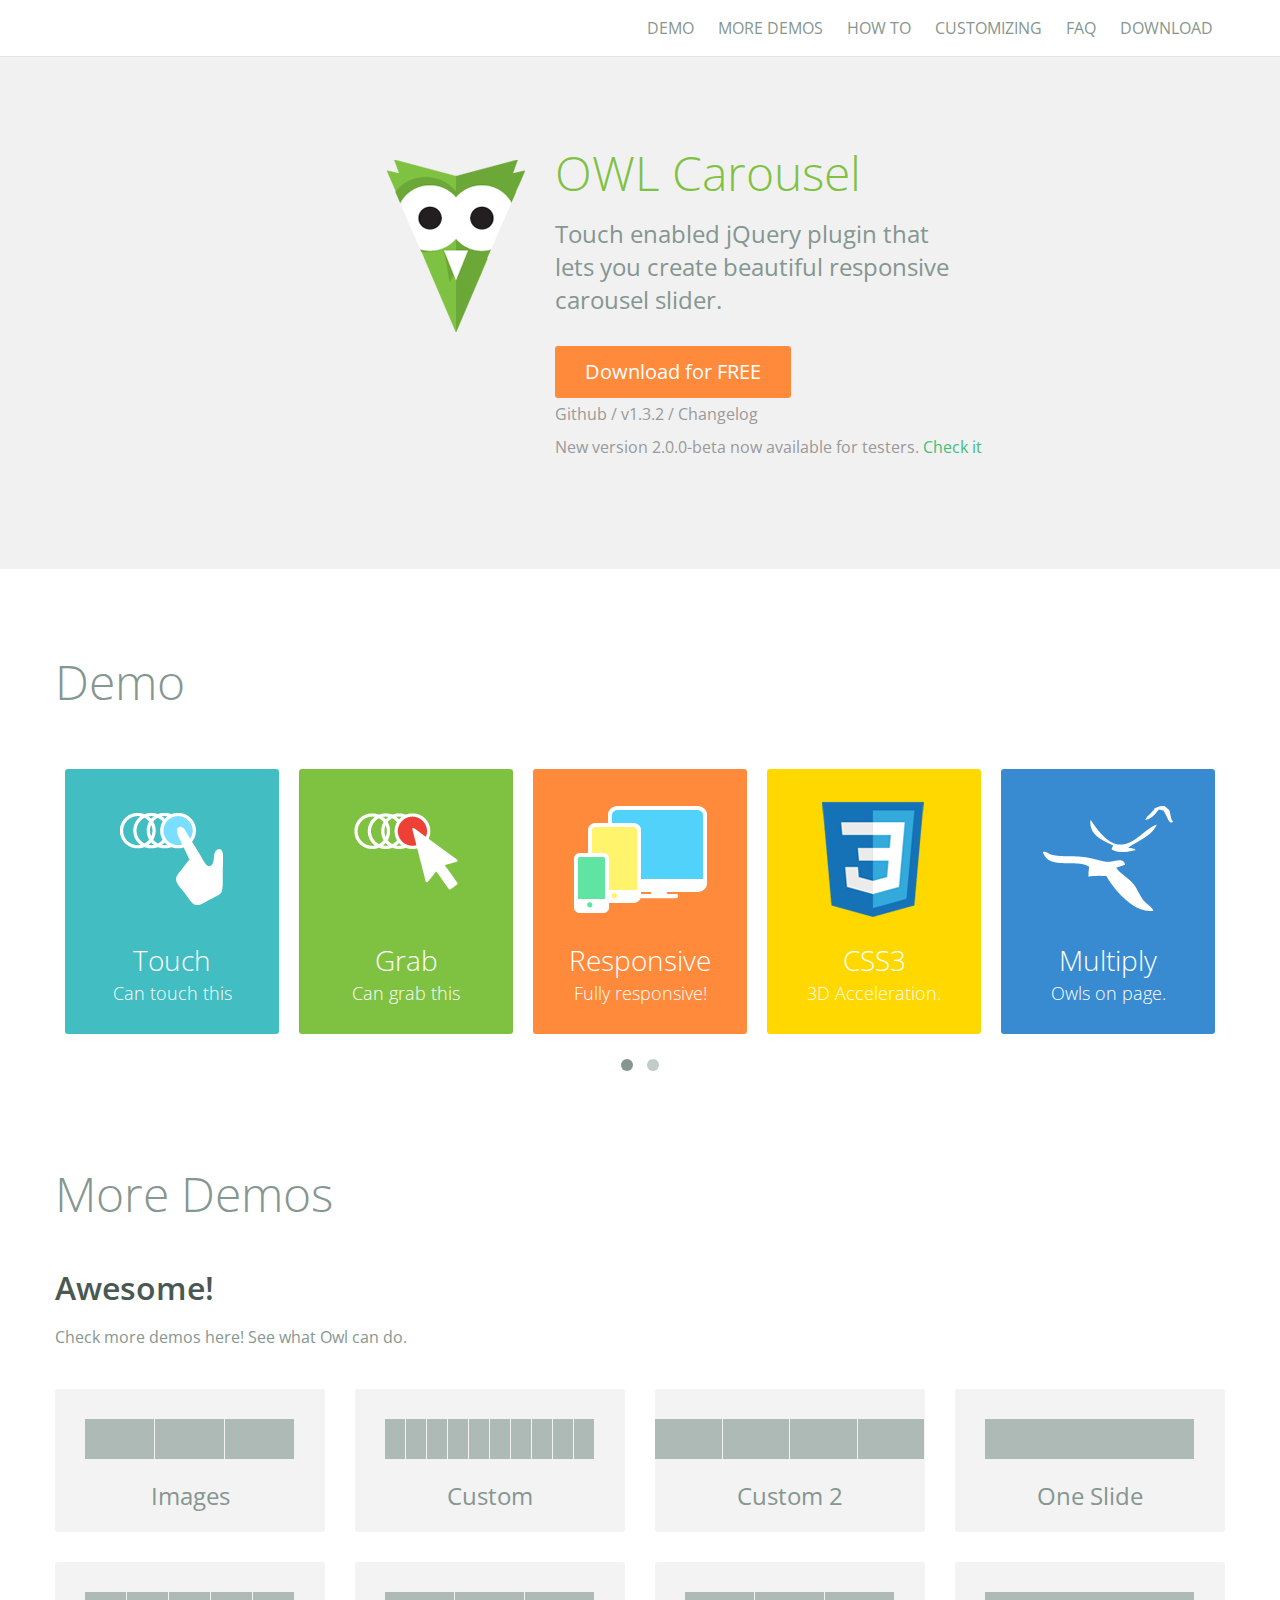
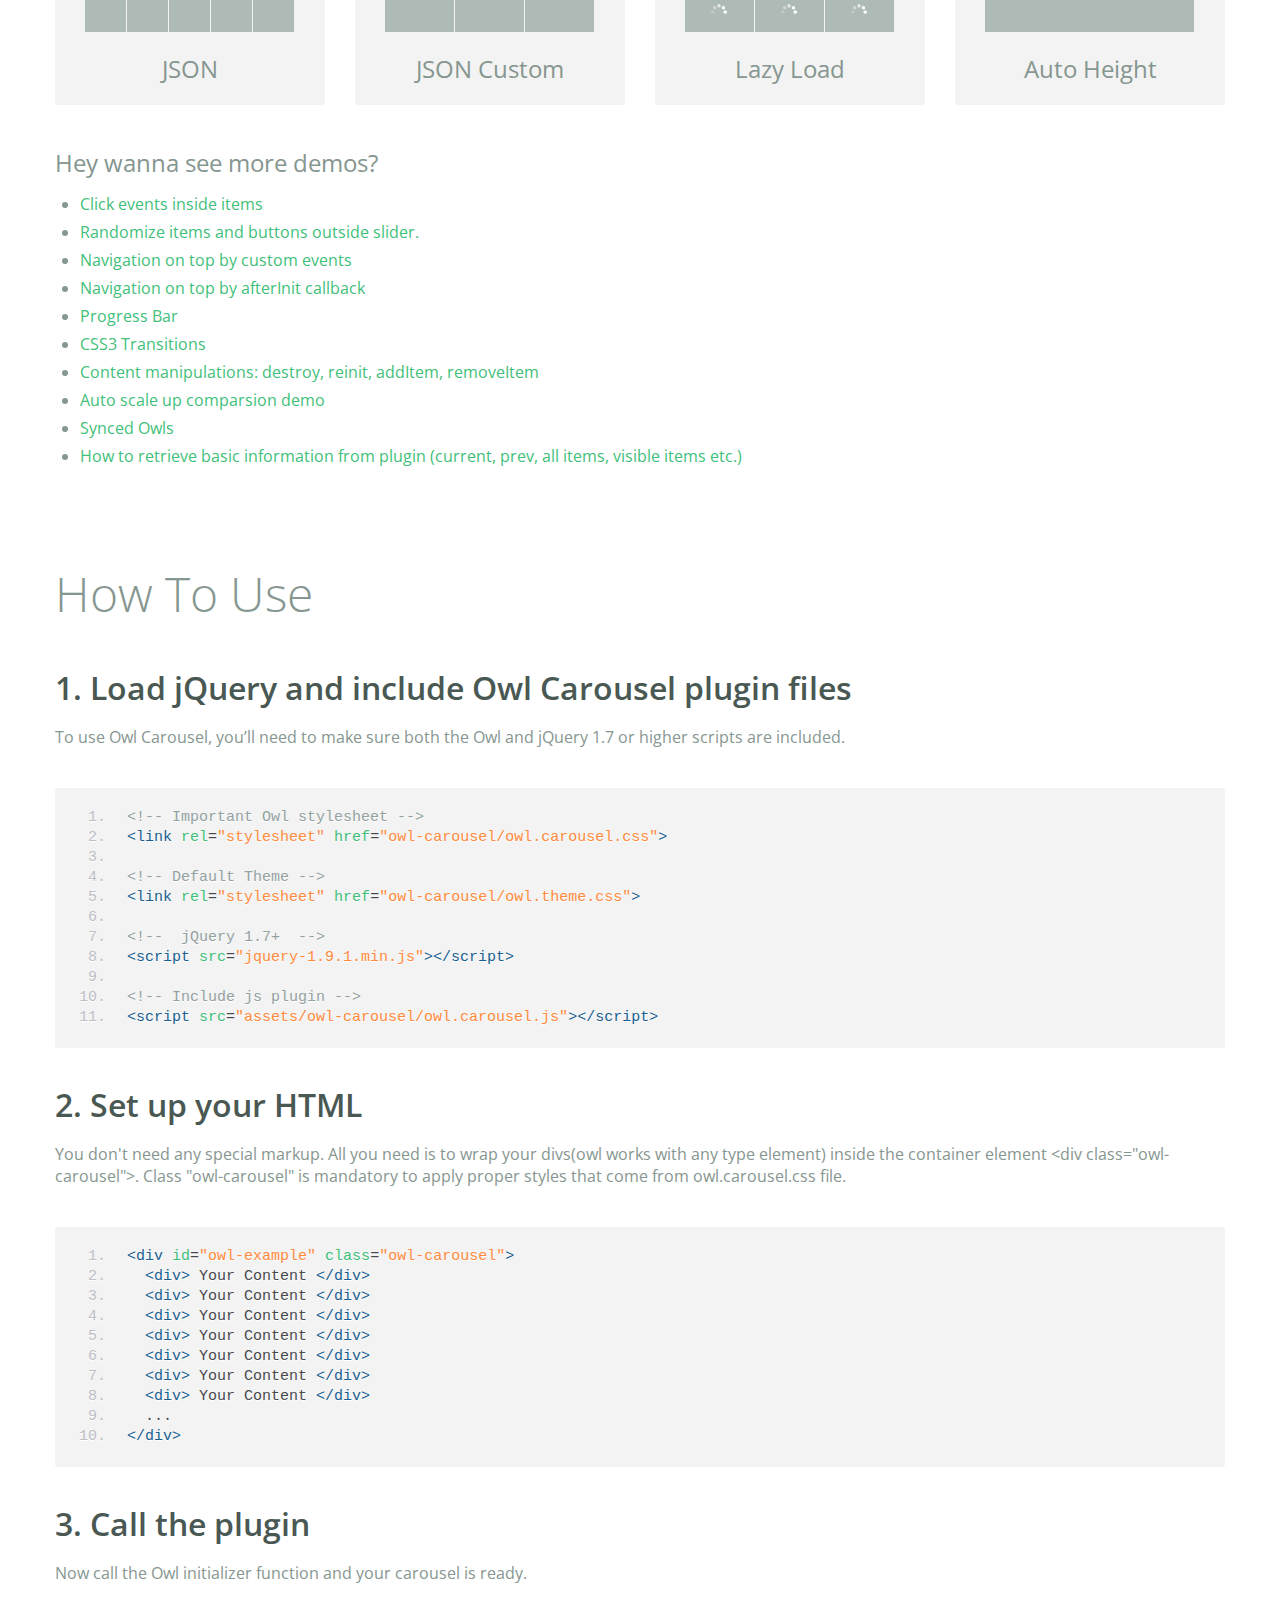
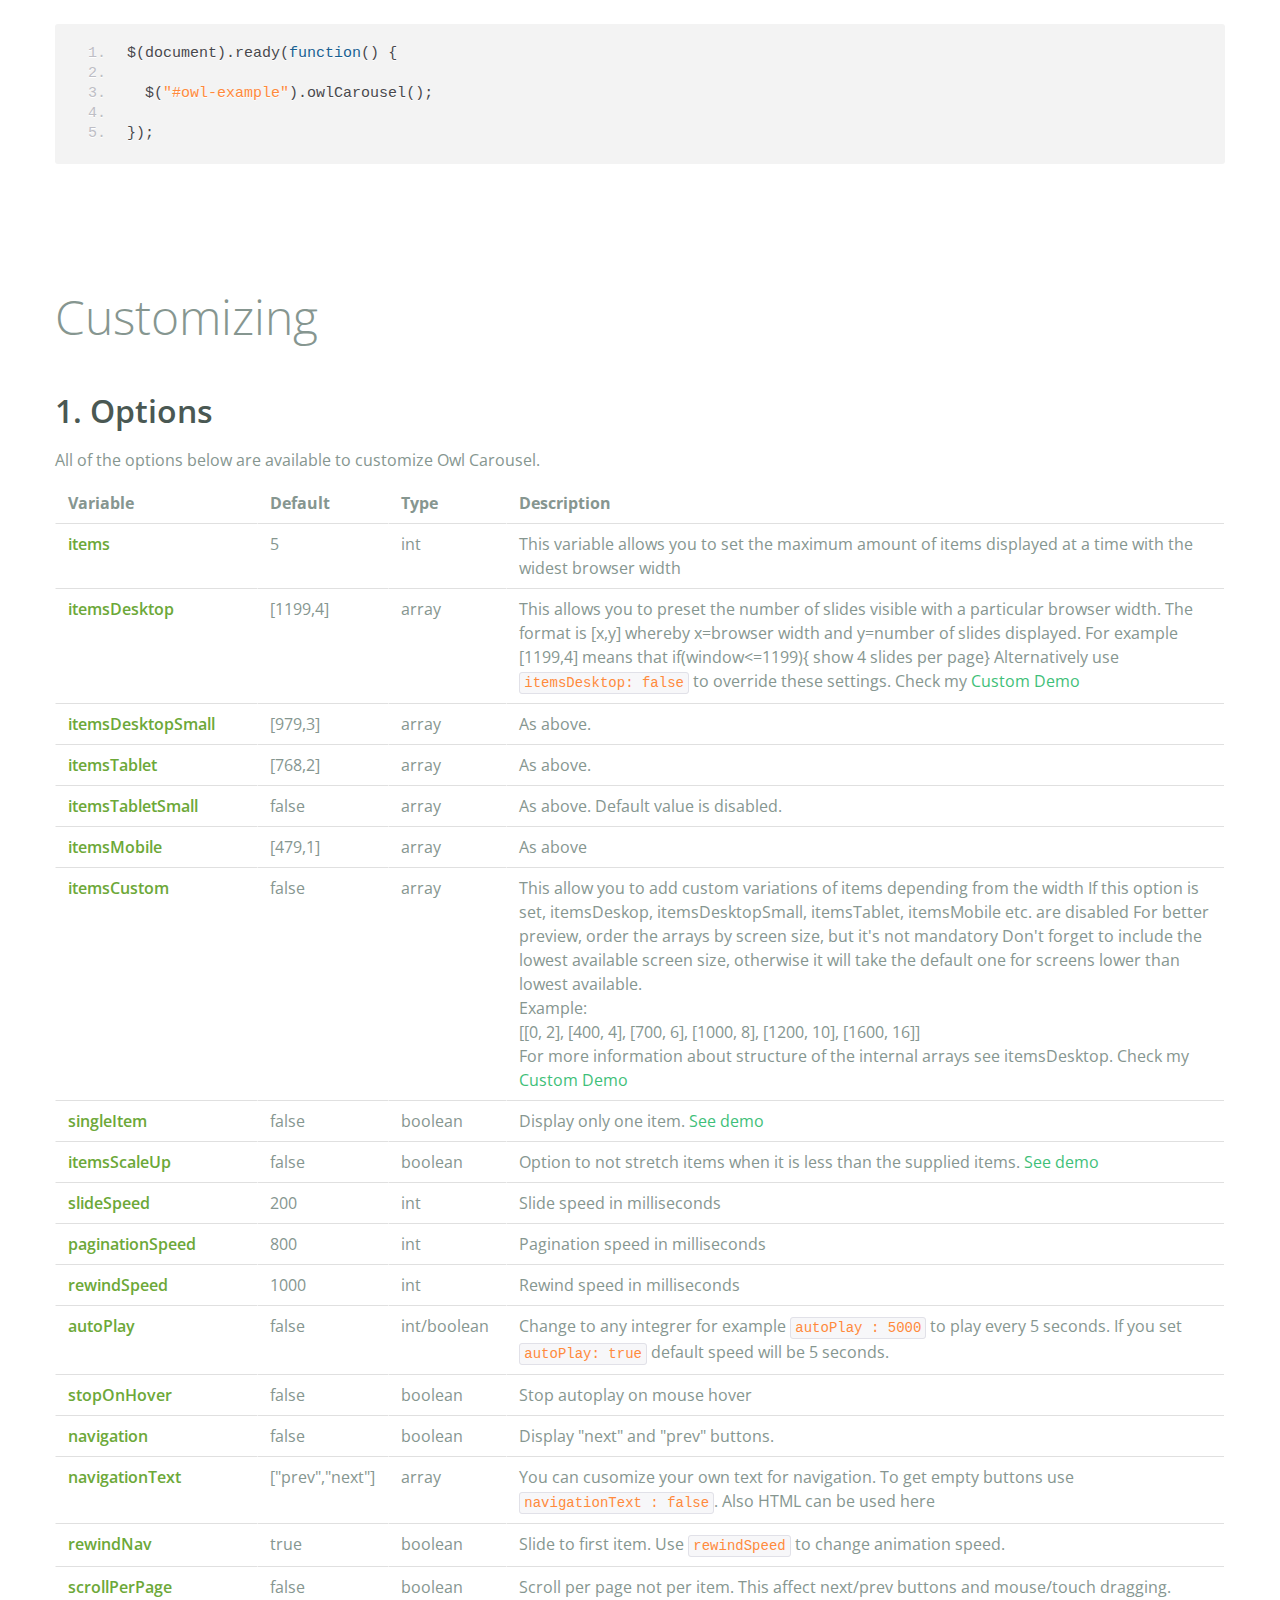
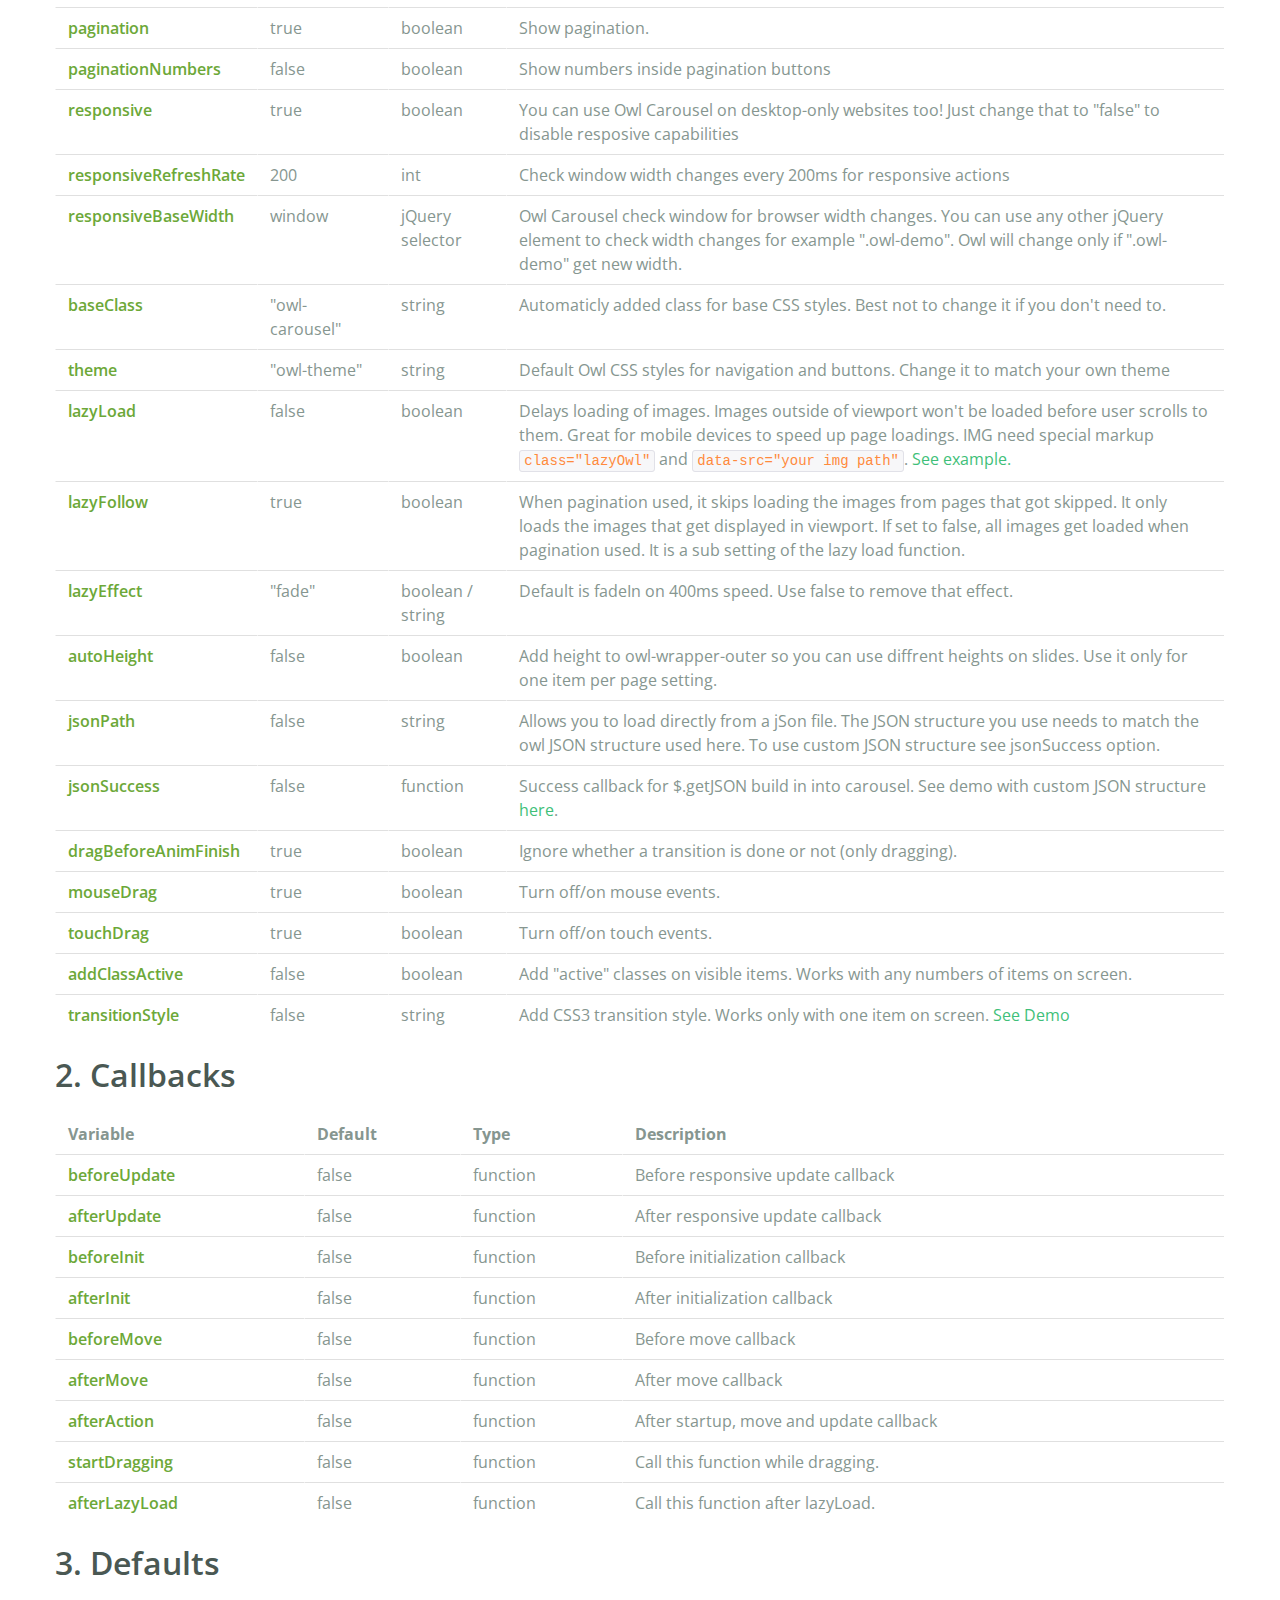
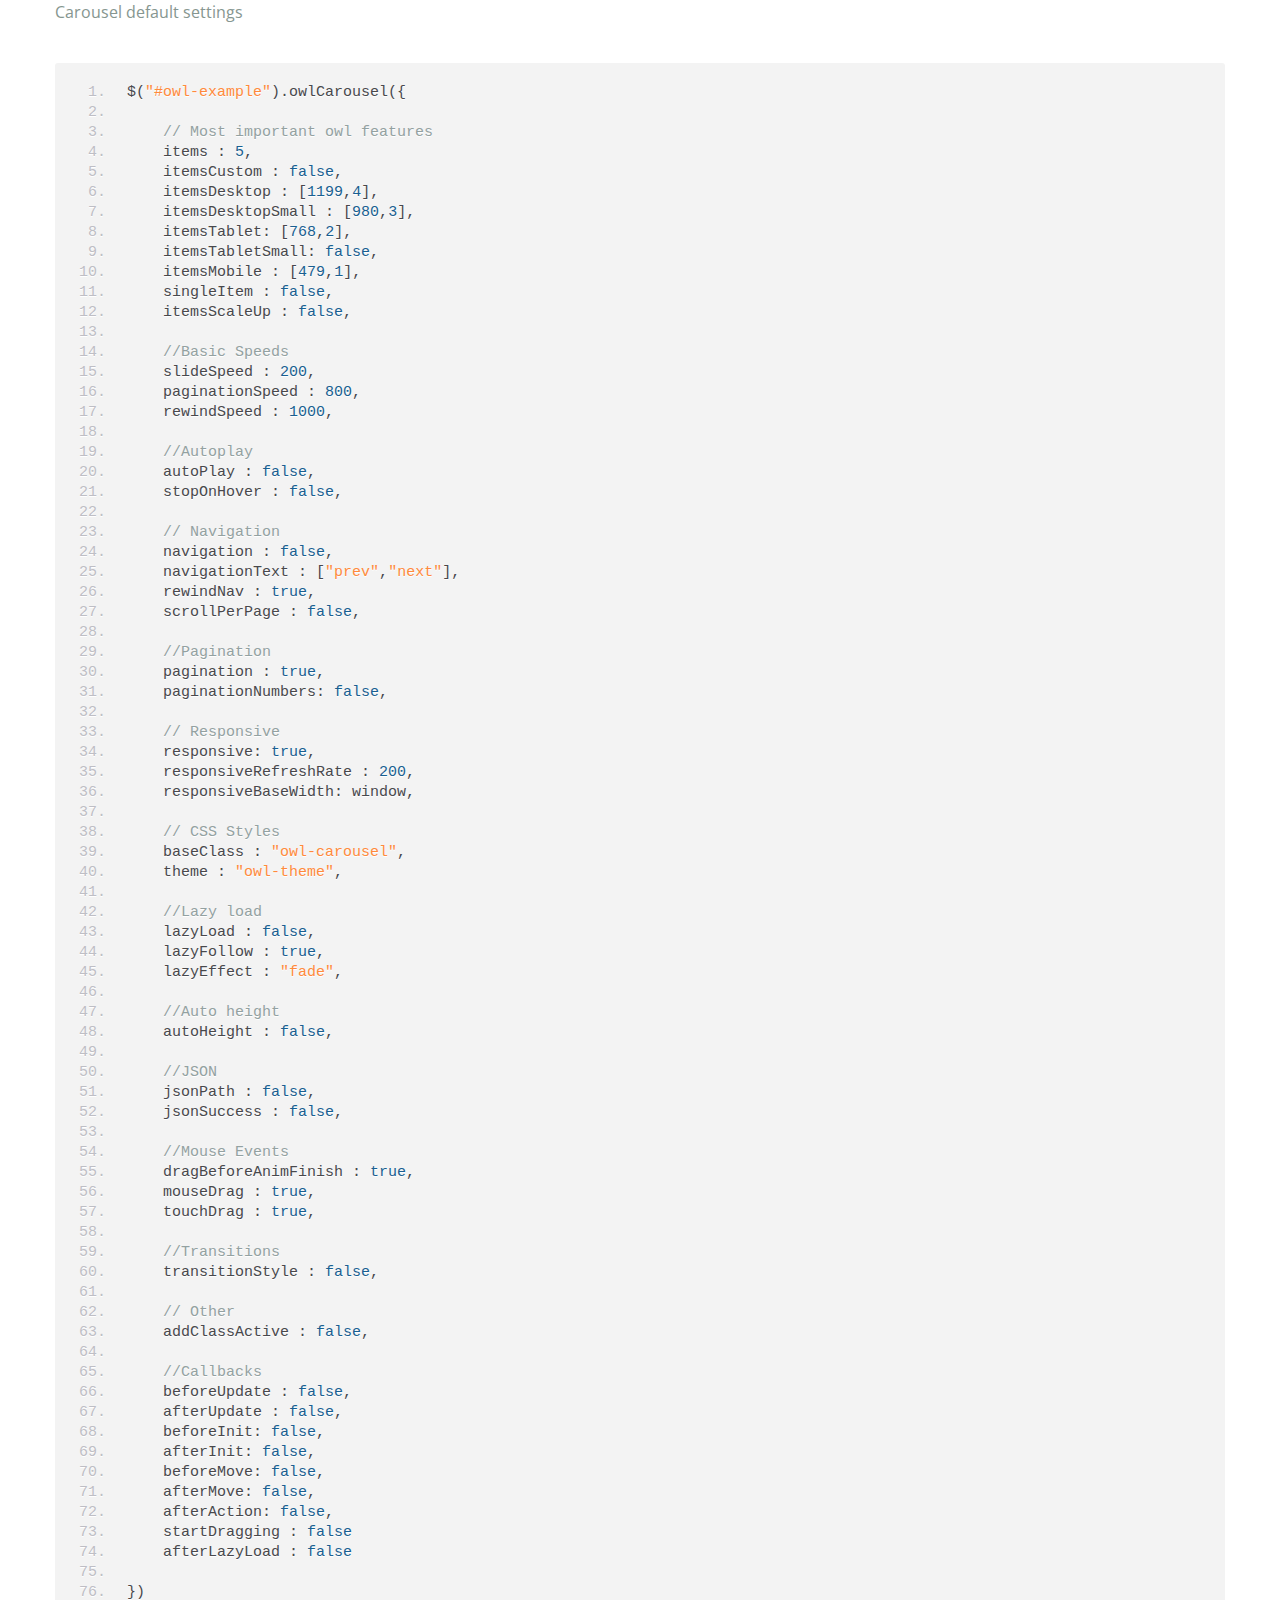
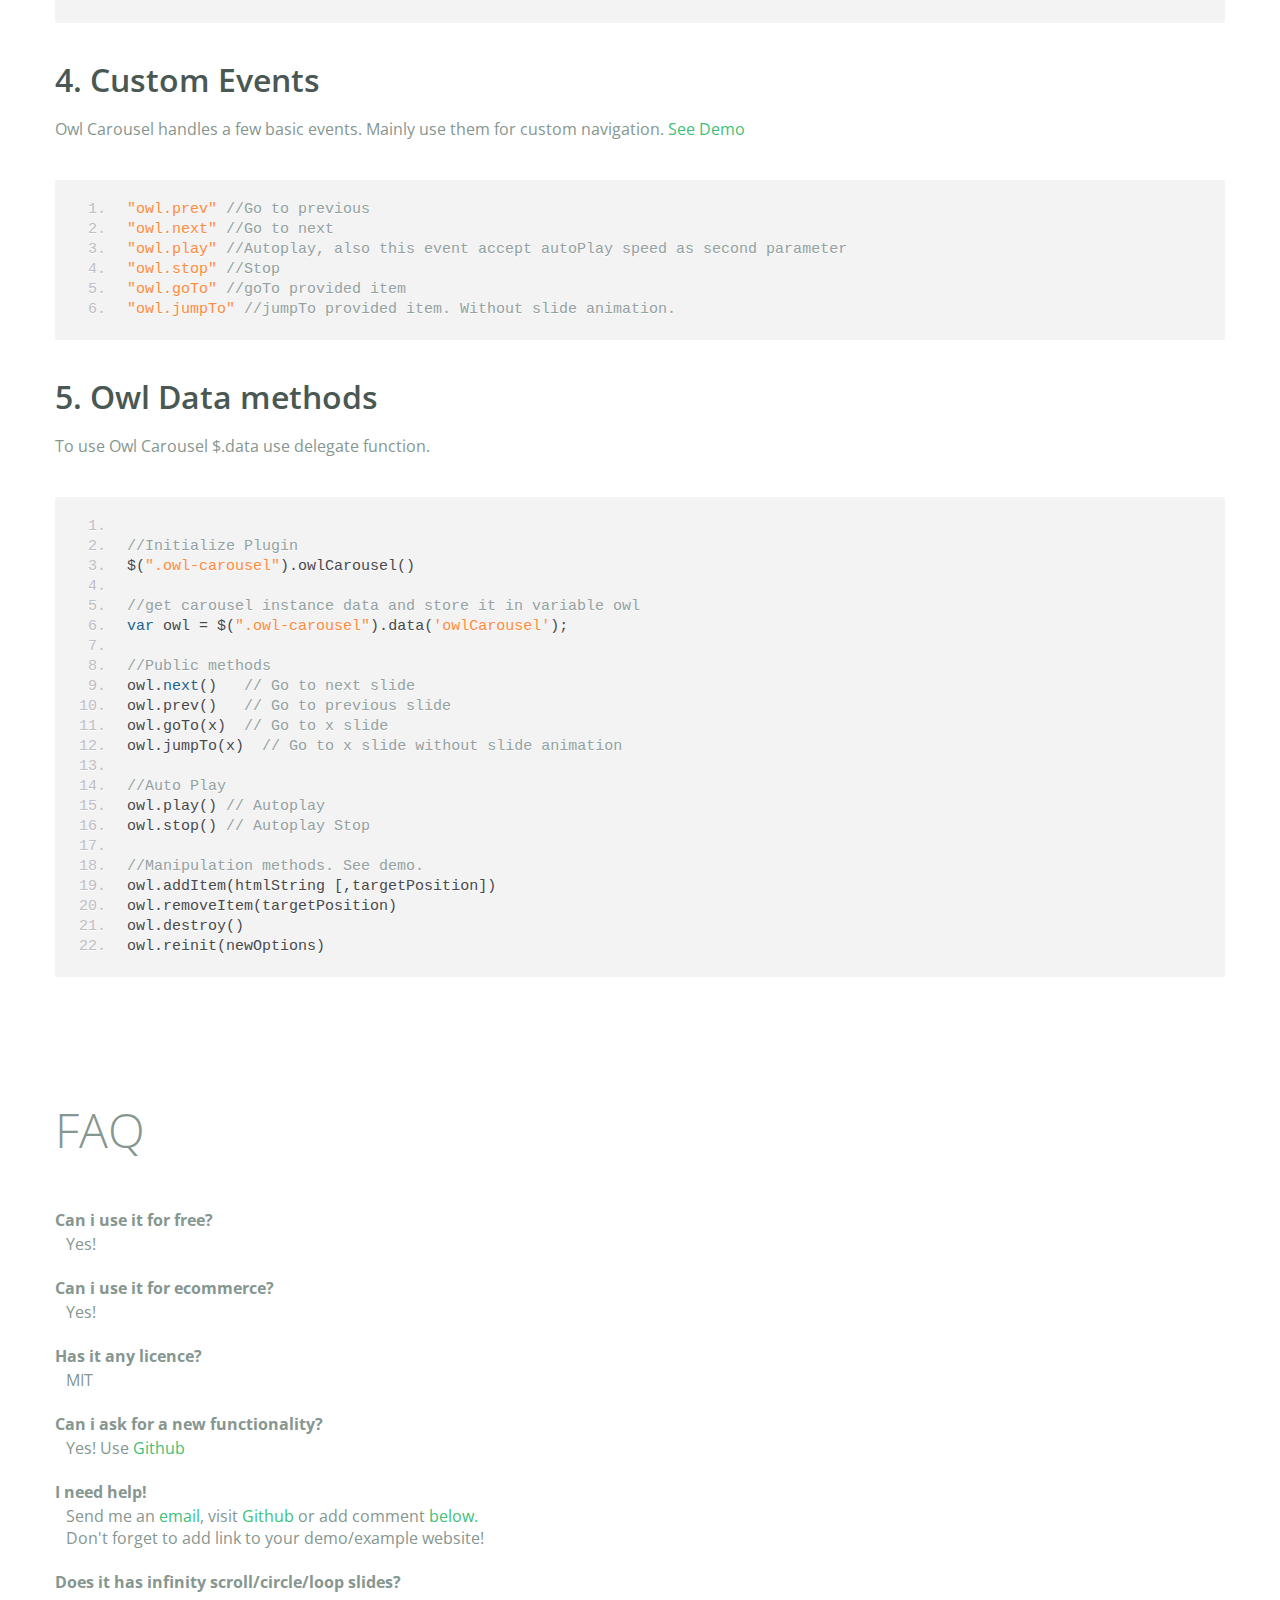
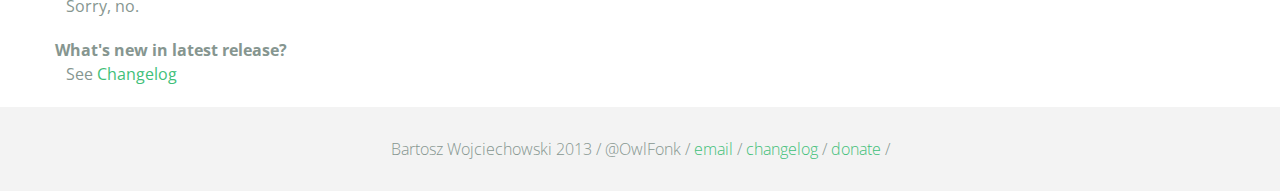
<file: sliders/Owl/index.html>
<!DOCTYPE html>
<html lang="en">
  <head>
    <meta charset="utf-8">
    <title>Owl Carousel</title>
    <meta name="viewport" content="width=device-width, initial-scale=1.0">
    <meta name="description" content="jQuery Responsive Carousel - Owl Carusel">
    <meta name="author" content="Bartosz Wojciechowski">
    <meta name="keywords" content="HTML,CSS,JSON,JavaScript, jQuery, Responsive, Design, Owl, Carousel, Free">

    <link href='http://fonts.googleapis.com/css?family=Open+Sans:400italic,400,300,600,700' rel='stylesheet' type='text/css'>
    <link href="assets/css/bootstrapTheme.css" rel="stylesheet">
    <link href="assets/css/custom.css" rel="stylesheet">

    <!-- Owl Carousel Assets -->
    <link href="owl-carousel/owl.carousel.css" rel="stylesheet">
    <link href="owl-carousel/owl.theme.css" rel="stylesheet">

    <!-- Prettify -->
    <link href="assets/js/google-code-prettify/prettify.css" rel="stylesheet">

    <!-- Le fav and touch icons -->
    <link rel="apple-touch-icon-precomposed" sizes="144x144" href="assets/ico/apple-touch-icon-144-precomposed.png">
    <link rel="apple-touch-icon-precomposed" sizes="114x114" href="assets/ico/apple-touch-icon-114-precomposed.png">
      <link rel="apple-touch-icon-precomposed" sizes="72x72" href="assets/ico/apple-touch-icon-72-precomposed.png">
                    <link rel="apple-touch-icon-precomposed" href="assets/ico/apple-touch-icon-57-precomposed.png">
                                   <link rel="shortcut icon" href="assets/ico/favicon.png">
  </head>
  <body>
      <div id="top-nav" class="navbar navbar-fixed-top">
        <div class="navbar-inner">
          <div class="container">
            <button type="button" class="btn btn-navbar" data-toggle="collapse" data-target=".nav-collapse">
            <span class="icon-bar"></span>
            <span class="icon-bar"></span>
            <span class="icon-bar"></span>
          </button>
            <div class="nav-collapse collapse">
            <ul class="nav pull-right">
              <li><a href="#demo">Demo</a></li>
              <li><a href="#more-demos">More Demos</a></li>
              <li><a href="#how-to">How To</a></li>
              <li><a href="#customizing">Customizing</a></li>
              <li><a href="#faq">FAQ</a></li>
              <li><a href="owl.carousel.zip" class="download" data-spy="affix" data-offset-top="450">Download</a></li>
            </ul>
            </div>
          </div>
        </div>
      </div>

      <div id="header">
        <div class="container">
          <div class="row">
            <div class="span5">
                <img class="logo" src="assets/img/owl-logo.png" alt="Owl Logo">
              </div>
            <div class="span7">
              <h1>OWL Carousel </h1>
              <h3>Touch enabled jQuery plugin that lets you create beautiful responsive carousel slider.</h3>
              <a class="btn btn-success btn-large" href="owl.carousel.zip">Download for FREE</a>
              <p class="muted"><a class="muted" href="https://github.com/OwlFonk/OwlCarousel">Github</a> / v1.3.2 / <a class="muted" href="changelog.html">Changelog</a></p> 
              <p class="muted">New version 2.0.0-beta now available for testers. <a href="http://www.owlgraphic.com/owlcarousel2/">Check it</a></p>
            </div>
          </div>
        </div>
      </div>

      <div id="demo">
        <div class="container">
          <div class="row">
            <div class="span12">
              <h1>Demo</h1>
            </div>
          </div>

          <div class="row">
            <div class="span12">

              <div id="owl-example" class="owl-carousel">

                <div class="item darkCyan">
                  <img src="assets/img/demo-slides/touch.png" alt="Touch">
                    <h3>Touch</h3>
                    <h4>Can touch this</h4>
                </div>
                <div class="item forestGreen">
                  <img src="assets/img/demo-slides/grab.png" alt="Grab">
                    <h3>Grab</h3>
                    <h4>Can grab this</h4>
                </div>
                <div class="item orange">
                  <img src="assets/img/demo-slides/responsive.png" alt="Responsive">
                    <h3>Responsive</h3>
                    <h4>Fully responsive!</h4>
                </div>

                <div class="item yellow">
                  <img src="assets/img/demo-slides/css3.png" alt="CSS3">
                    <h3>CSS3</h3>
                    <h4>3D Acceleration.</h4>
                </div>

                <div class="item dodgerBlue">
                  <img src="assets/img/demo-slides/multi.png" alt="Multi">
                    <h3>Multiply</h3>
                    <h4>Owls on page.</h4>
                </div>

                <div class="item skyBlue">
                  <img src="assets/img/demo-slides/modern.png" alt="Modern Browsers">
                    <h3>Modern</h3>
                    <h4>Browsers Compatibility</h4>
                </div>

                <div class="item zombieGreen">
                  <img src="assets/img/demo-slides/zombie.png" alt="Zombie Browsers - old ones">
                    <h3>Zombie</h3>
                    <h4>Browsers Compatibility</h4>
                </div>

                <div class="item violet">
                  <img src="assets/img/demo-slides/controls.png" alt="Take Control">
                    <h3>Take Control</h3>
                    <h4>The way you like</h4>
                </div>

                <div class="item yellowLight">
                  <img src="assets/img/demo-slides/feather.png" alt="Light">
                    <h3>Light</h3>
                    <h4>As a feather</h4>
                </div>

                <div class="item steelGray">
                  <img src="assets/img/demo-slides/tons.png" alt="Tons of Opotions">
                    <h3>Tons</h3>
                    <h4>of options</h4>
                </div>

              </div>


            </div>
          </div>

        </div>
      </div>

    <div id="more-demos">
      <div class="container">

        <div class="row">
          <div class="span12">
            <h1>More Demos</h1>
            <h2>Awesome!</h2>
            <p>Check more demos here! See what Owl can do.</p>
          </div>
        </div>

        <div class="row demos-row">
          <div class="span3">
            <a href="demos/images.html" class="demo-box">
              <div class="demo-wrapper demo-images clearfix">
                <div class="demo-slide"><div class="bg"></div></div>
                <div class="demo-slide"><div class="bg"></div></div>
                <div class="demo-slide"><div class="bg"></div></div>
              </div>
              <h3>Images</h3>
            </a>
          </div>

          <div class="span3">
            <a href="demos/custom.html" class="demo-box">
              <div class="demo-wrapper demo-custom clearfix">
                <div class="demo-slide"><div class="bg"></div></div>
                <div class="demo-slide"><div class="bg"></div></div>
                <div class="demo-slide"><div class="bg"></div></div>
                <div class="demo-slide"><div class="bg"></div></div>
                <div class="demo-slide"><div class="bg"></div></div>
                <div class="demo-slide"><div class="bg"></div></div>
                <div class="demo-slide"><div class="bg"></div></div>
                <div class="demo-slide"><div class="bg"></div></div>
                <div class="demo-slide"><div class="bg"></div></div>
                <div class="demo-slide"><div class="bg"></div></div>
              </div>
              <h3>Custom</h3>
            </a>
          </div>

          <div class="span3">
            <a href="demos/itemsCustom.html" class="demo-box">
              <div class="demo-wrapper demo-full clearfix">
                <div class="demo-slide"><div class="bg"></div></div>
                <div class="demo-slide"><div class="bg"></div></div>
                <div class="demo-slide"><div class="bg"></div></div>
                <div class="demo-slide"><div class="bg"></div></div>
              </div>
              <h3>Custom 2</h3>
            </a>
          </div>

          <div class="span3">
            <a href="demos/one.html" class="demo-box">
              <div class="demo-wrapper demo-one clearfix">
                <div class="demo-slide"><div class="bg"></div></div>
              </div>
              <h3>One Slide</h3>
            </a>
          </div>

        </div>
        <div class="row demos-row">
          <div class="span3">
            <a href="demos/json.html" class="demo-box">
              <div class="demo-wrapper demo-Json clearfix">
                <div class="demo-slide"><div class="bg"></div></div>
                <div class="demo-slide"><div class="bg"></div></div>
                <div class="demo-slide"><div class="bg"></div></div>
                <div class="demo-slide"><div class="bg"></div></div>
                <div class="demo-slide"><div class="bg"></div></div>
              </div>
              <h3>JSON</h3>
            </a>
          </div>

          <div class="span3">
            <a href="demos/customJson.html" class="demo-box">
              <div class="demo-wrapper demo-Json-custom clearfix">
                <div class="demo-slide"><div class="bg"></div></div>
                <div class="demo-slide"><div class="bg"></div></div>
                <div class="demo-slide"><div class="bg"></div></div>
              </div>
              <h3>JSON Custom</h3>
            </a>
          </div>

          <div class="span3">
            <a href="demos/lazyLoad.html" class="demo-box">
              <div class="demo-wrapper demo-lazy clearfix">
                <div class="demo-slide"><div class="bg"></div></div>
                <div class="demo-slide"><div class="bg"></div></div>
                <div class="demo-slide"><div class="bg"></div></div>
              </div>
              <h3>Lazy Load</h3>
            </a>
          </div>

          <div class="span3">
            <a href="demos/autoHeight.html" class="demo-box">
              <div class="demo-wrapper demo-height clearfix">
                <div class="demo-slide"><div class="bg"></div></div>
              </div>
              <h3>Auto Height</h3>
            </a>
          </div>

          
        </div>

        <div class="row">
          <div class="span12">
            <h3>Hey wanna see more demos?</h3>
            <ul>
              <li>
                <a href="demos/click.html">Click events inside items</a>
              </li>
              <li>
                <a href="demos/randomOrder.html">Randomize items and buttons outside slider.</a>
              </li>
              <li>
                <a href="demos/navOnTop.html">Navigation on top by custom events</a>
              </li>
              <li>
                <a href="demos/navOnTop2.html">Navigation on top by afterInit callback</a>
              </li>
              <li>
                <a href="demos/progressBar.html">Progress Bar</a>
              </li>
              <li>
                <a href="demos/transitions.html">CSS3 Transitions</a>
              </li>
              <li>
                <a href="demos/manipulations.html">Content manipulations: destroy, reinit, addItem, removeItem</a>
              </li>
              <li>
                <a href="demos/scaleup.html">Auto scale up comparsion demo</a>
              </li>
              <li>
                <a href="demos/sync.html">Synced Owls</a>
              </li>
              <li>
                <a href="demos/owlStatus.html">How to retrieve basic information from plugin (current, prev, all items, visible items etc.)</a>
              </li>
            </ul>
            
          </div>
        </div>


      </div>
    </div>

    <div id="how-to">
      <div class="container">
        <div class="row">
          <div class="span12">
            <h1>How To Use</h1>
            <h2>1. Load jQuery and include Owl Carousel plugin files</h2>
            <p>To use Owl Carousel, you’ll need to make sure both the Owl and jQuery 1.7 or higher scripts are included.</p>
<pre class="pre-show prettyprint linenums">
&lt;!-- Important Owl stylesheet --&gt;
&lt;link rel="stylesheet" href="owl-carousel/owl.carousel.css"&gt;

&lt;!-- Default Theme --&gt;
&lt;link rel="stylesheet" href="owl-carousel/owl.theme.css"&gt;

&lt;!--  jQuery 1.7+  --&gt;
&lt;script src="jquery-1.9.1.min.js"&gt;&lt;/script&gt;

&lt;!-- Include js plugin --&gt;
&lt;script src="assets/owl-carousel/owl.carousel.js"&gt;&lt;/script&gt;
</pre>
          <h2>2. Set up your HTML</h2>
          <p>You don't need any special markup. All you need is to wrap your divs(owl works with any type element) inside the container element &lt;div class="owl-carousel"&gt;. Class "owl-carousel" is mandatory to apply proper styles that come from owl.carousel.css file.</p>
<pre class="pre-show prettyprint linenums">
&lt;div id="owl-example" class="owl-carousel"&gt;
  &lt;div&gt; Your Content &lt;/div&gt;
  &lt;div&gt; Your Content &lt;/div&gt;
  &lt;div&gt; Your Content &lt;/div&gt;
  &lt;div&gt; Your Content &lt;/div&gt;
  &lt;div&gt; Your Content &lt;/div&gt;
  &lt;div&gt; Your Content &lt;/div&gt;
  &lt;div&gt; Your Content &lt;/div&gt;
  ...
&lt;/div>
</pre>    
          <h2>3. Call the plugin</h2>
          <p>Now call the Owl initializer function and your carousel is ready.</p>
<pre class="pre-show prettyprint linenums">
$(document).ready(function() {

  $("#owl-example").owlCarousel();

});
</pre>  
          </div>
        </div>
      </div>
    </div>


    <div id="customizing">
      <div class="container">
        <div class="row">
          <div class="span12">
            <h1>Customizing</h1>
            <h2>1. Options</h2>
            <p>All of the options below are available to customize Owl Carousel.</p> 
            <table class="table hp-table table-bordered table-striped">
              <thead>
                <tr>
                  <th>Variable</th>
                  <th>Default</th>
                  <th>Type</th>
                  <th>Description</th>
                </tr>
              </thead>
              <tbody>
                <tr>
                  <td><span class="text-emp">items</span></td>
                  <td>5</td>
                  <td>int</td>
                  <td>This variable allows you to set the maximum amount of items displayed at a time with the widest browser width</td>
                </tr>
                 <tr>
                  <td><span class="text-emp">itemsDesktop</span></td>
                  <td>[1199,4]</td>
                  <td>array</td>
                  <td>This allows you to preset the number of slides visible with a particular browser width. The format is [x,y] whereby x=browser width and y=number of slides displayed. For example [1199,4] means that if(window&lt;=1199){ show 4 slides per page}
                    Alternatively use <code>itemsDesktop: false</code> to override these settings. Check my <a href="demos/custom.html">Custom Demo</a></td>
                </tr>
                <tr>
                  <td><span class="text-emp">itemsDesktopSmall</span></td>
                  <td>[979,3]</td>
                  <td>array</td>
                  <td>As above.</td>
                </tr>
                <tr>
                  <td><span class="text-emp">itemsTablet</span></td>
                  <td>[768,2]</td>
                  <td>array</td>
                  <td>As above.</td>
                </tr>
                <tr>
                  <td><span class="text-emp">itemsTabletSmall</span></td>
                  <td>false</td>
                  <td>array</td>
                  <td>As above. Default value is disabled.</td>
                </tr>
                <tr>
                  <td><span class="text-emp">itemsMobile</span></td>
                  <td>[479,1]</td>
                  <td>array</td>
                  <td>As above</td>
                </tr>
                <tr>
                  <td><span class="text-emp">itemsCustom</span></td>
                  <td>false</td>
                  <td>array</td>
                  <td>
                    This allow you to add custom variations of items depending from the width
                    If this option is set, itemsDeskop, itemsDesktopSmall, itemsTablet, itemsMobile etc. are disabled
                    For better preview, order the arrays by screen size, but it's not mandatory
                    Don't forget to include the lowest available screen size, otherwise it will take the default one for screens lower than lowest available.
                    <br />Example:<br /> [[0, 2], [400, 4], [700, 6], [1000, 8], [1200, 10], [1600, 16]]<br />
                    For more information about structure of the internal arrays see itemsDesktop. Check my <a href="demos/custom.html">Custom Demo</a></td>
                </tr>
                <tr>
                  <td><span class="text-emp">singleItem</span></td>
                  <td>false</td>
                  <td>boolean</td>
                  <td>Display only one item. <a href="demos/one.html">See demo</a></td>
                </tr>
                <tr>
                  <td><span class="text-emp">itemsScaleUp</span></td>
                  <td>false</td>
                  <td>boolean</td>
                  <td>Option to not stretch items when it is less than the supplied items. <a href="demos/scaleup.html">See demo</a></td>
                </tr>
                <tr>
                  <td><span class="text-emp">slideSpeed</span></td>
                  <td>200</td>
                  <td>int</td>
                  <td>Slide speed in milliseconds</td>
                </tr>
                <tr>
                  <td><span class="text-emp">paginationSpeed</span></td>
                  <td>800</td>
                  <td>int</td>
                  <td>Pagination speed in milliseconds</td>
                </tr>
                <tr>
                  <td><span class="text-emp">rewindSpeed</span></td>
                  <td>1000</td>
                  <td>int</td>
                  <td>Rewind speed in milliseconds</td>
                </tr>
                <tr>
                  <td><span class="text-emp">autoPlay</span></td>
                  <td>false</td>
                  <td>int/boolean</td>
                  <td>Change to any integrer for example <code>autoPlay : 5000</code> to play every 5 seconds. If you set <code>autoPlay: true</code> default speed will be 5 seconds.</td>
                </tr>
                <tr>
                <tr>
                  <td><span class="text-emp">stopOnHover</span></td>
                  <td>false</td>
                  <td>boolean</td>
                  <td>Stop autoplay on mouse hover</td>
                </tr>
                <tr>
                <tr>
                  <td><span class="text-emp">navigation</span></td>
                  <td>false</td>
                  <td>boolean</td>
                  <td>Display "next" and "prev" buttons.</td>
                </tr>
                <tr>
                  <td><span class="text-emp">navigationText</span></td>
                  <td>["prev","next"]</td>
                  <td>array</td>
                  <td>You can cusomize your own text for navigation. To get empty buttons use <code>navigationText : false</code>. Also HTML can be used here</td>
                </tr>
                <tr>
                  <td><span class="text-emp">rewindNav</span></td>
                  <td>true</td>
                  <td>boolean</td>
                  <td>Slide to first item. Use <code>rewindSpeed</code> to change animation speed. </td>
                </tr>
                <tr>
                  <td><span class="text-emp">scrollPerPage</span></td>
                  <td>false</td>
                  <td>boolean</td>
                  <td>Scroll per page not per item. This affect next/prev buttons and mouse/touch dragging.</td>
                </tr>
                <tr>
                  <td><span class="text-emp">pagination</span></td>
                  <td>true</td>
                  <td>boolean</td>
                  <td>Show pagination.</td>
                </tr>
                <tr>
                  <td><span class="text-emp">paginationNumbers</span></td>
                  <td>false</td>
                  <td>boolean</td>
                  <td>Show numbers inside pagination buttons</td>
                </tr>
                <tr>
                  <td><span class="text-emp">responsive</span></td>
                  <td>true</td>
                  <td>boolean</td>
                  <td>You can use Owl Carousel on desktop-only websites too! Just change that to "false" to disable resposive capabilities</td>
                </tr>
                <tr>
                  <td><span class="text-emp">responsiveRefreshRate</span></td>
                  <td>200</td>
                  <td>int</td>
                  <td>Check window width changes every 200ms for responsive actions</td>
                </tr>
                <tr>
                  <td><span class="text-emp">responsiveBaseWidth</span></td>
                  <td>window</td>
                  <td>jQuery selector</td>
                  <td>Owl Carousel check window for browser width changes. You can use any other jQuery element to check width changes for example ".owl-demo". Owl will change only if ".owl-demo" get new width.</td>
                </tr>
                <tr>
                  <td><span class="text-emp">baseClass</span></td>
                  <td>"owl-carousel"</td>
                  <td>string</td>
                  <td>Automaticly added class for base CSS styles. Best not to change it if you don't need to.</td>
                </tr>
                <tr>
                  <td><span class="text-emp">theme</span></td>
                  <td>"owl-theme"</td>
                  <td>string</td>
                  <td>Default Owl CSS styles for navigation and buttons. Change it to match your own theme</td>
                </tr>
                <tr>
                  <td><span class="text-emp">lazyLoad</span></td>
                  <td>false</td>
                  <td>boolean</td>
                  <td>Delays loading of images. Images outside of viewport won't be loaded before user scrolls to them. Great for mobile devices to speed up page loadings. IMG need special markup <code>class="lazyOwl"</code> and <code>data-src="your img path"</code>. <a href="demos/lazyLoad.html">See example.</a></td>
                </tr>
                <tr>
                  <td><span class="text-emp">lazyFollow</span></td>
                  <td>true</td>
                  <td>boolean</td>
                  <td>When pagination used, it skips loading the images from pages that got skipped. It only loads the images that get displayed in viewport. If set to false, all images get loaded when pagination used. It is a sub setting of the lazy load function.</td>
                </tr>
                <tr>
                  <td><span class="text-emp">lazyEffect</span></td>
                  <td>"fade"</td>
                  <td>boolean / string</td>
                  <td>Default is fadeIn on 400ms speed. Use false to remove that effect.</td>
                </tr>
                <tr>
                  <td><span class="text-emp">autoHeight</span></td>
                  <td>false</td>
                  <td>boolean</td>
                  <td>Add height to owl-wrapper-outer so you can use diffrent heights on slides. Use it only for one item per page setting.</td>
                </tr>
                <tr>
                  <td><span class="text-emp">jsonPath</span></td>
                  <td>false</td>
                  <td>string</td>
                  <td>Allows you to load directly from a jSon file. The JSON structure you use needs to match the owl JSON structure used here. To use custom JSON structure see jsonSuccess option.</td>
                </tr>
                <tr>
                  <td><span class="text-emp">jsonSuccess</span></td>
                  <td>false</td>
                  <td>function</td>
                  <td>Success callback for $.getJSON build in into carousel. See demo with custom JSON structure <a href="demos/customJson.html">here</a>. </td>
                </tr>
                <tr>
                  <td><span class="text-emp">dragBeforeAnimFinish</span></td>
                  <td>true</td>
                  <td>boolean</td>
                  <td>Ignore whether a transition is done or not (only dragging).</td>
                </tr>
                <tr>
                  <td><span class="text-emp">mouseDrag</span></td>
                  <td>true</td>
                  <td>boolean</td>
                  <td>Turn off/on mouse events.</td>
                </tr>
                <tr>
                  <td><span class="text-emp">touchDrag</span></td>
                  <td>true</td>
                  <td>boolean</td>
                  <td>Turn off/on touch events.</td>
                </tr>
                <tr>
                  <td><span class="text-emp">addClassActive</span></td>
                  <td>false</td>
                  <td>boolean</td>
                  <td>Add "active" classes on visible items. Works with any numbers of items on screen.</td>
                </tr>
                <tr>
                  <td><span class="text-emp">transitionStyle</span></td>
                  <td>false</td>
                  <td>string</td>
                  <td>Add CSS3 transition style. Works only with one item on screen. <a href="demos/transitions.html">See Demo</a></td>
                </tr>
              </tbody>
            </table>
            <h2>2. Callbacks</h2>
            <table class="table hp-table table-bordered table-striped">
              <thead>
                <tr>
                  <th>Variable</th>
                  <th>Default</th>
                  <th>Type</th>
                  <th>Description</th>
                </tr>
              </thead>
              <tbody>
                <tr>
                  <td><span class="text-emp">beforeUpdate</span></td>
                  <td>false</td>
                  <td>function</td>
                  <td>Before responsive update callback</td>
                </tr>
                <tr>
                  <td><span class="text-emp">afterUpdate</span></td>
                  <td>false</td>
                  <td>function</td>
                  <td>After responsive update callback</td>
                </tr>
                <tr>
                  <td><span class="text-emp">beforeInit</span></td>
                  <td>false</td>
                  <td>function</td>
                  <td>Before initialization callback</td>
                </tr>
                <tr>
                  <td><span class="text-emp">afterInit</span></td>
                  <td>false</td>
                  <td>function</td>
                  <td>After initialization callback</td>
                </tr>
                <tr>
                  <td><span class="text-emp">beforeMove</span></td>
                  <td>false</td>
                  <td>function</td>
                  <td>Before move callback</td>
                </tr>
                <tr>
                  <td><span class="text-emp">afterMove</span></td>
                  <td>false</td>
                  <td>function</td>
                  <td>After move callback</td>
                </tr>
                <tr>
                  <td><span class="text-emp">afterAction</span></td>
                  <td>false</td>
                  <td>function</td>
                  <td>After startup, move and update callback</td>
                </tr>
                <tr>
                  <td><span class="text-emp">startDragging</span></td>
                  <td>false</td>
                  <td>function</td>
                  <td>Call this function while dragging.</td>
                </tr>
                <tr>
                  <td><span class="text-emp">afterLazyLoad</span></td>
                  <td>false</td>
                  <td>function</td>
                  <td>Call this function after lazyLoad.</td>
                </tr>
              </tbody>
            </table>

              <h2>3. Defaults</h2>
              <p>Carousel default settings</p>
<pre class="pre-show prettyprint linenums">
$("#owl-example").owlCarousel({

    // Most important owl features
    items : 5,
    itemsCustom : false,
    itemsDesktop : [1199,4],
    itemsDesktopSmall : [980,3],
    itemsTablet: [768,2],
    itemsTabletSmall: false,
    itemsMobile : [479,1],
    singleItem : false,
    itemsScaleUp : false,

    //Basic Speeds
    slideSpeed : 200,
    paginationSpeed : 800,
    rewindSpeed : 1000,

    //Autoplay
    autoPlay : false,
    stopOnHover : false,

    // Navigation
    navigation : false,
    navigationText : ["prev","next"],
    rewindNav : true,
    scrollPerPage : false,

    //Pagination
    pagination : true,
    paginationNumbers: false,

    // Responsive 
    responsive: true,
    responsiveRefreshRate : 200,
    responsiveBaseWidth: window,

    // CSS Styles
    baseClass : "owl-carousel",
    theme : "owl-theme",

    //Lazy load
    lazyLoad : false,
    lazyFollow : true,
    lazyEffect : "fade",

    //Auto height
    autoHeight : false,

    //JSON 
    jsonPath : false, 
    jsonSuccess : false,

    //Mouse Events
    dragBeforeAnimFinish : true,
    mouseDrag : true,
    touchDrag : true,

    //Transitions
    transitionStyle : false,

    // Other
    addClassActive : false,

    //Callbacks
    beforeUpdate : false,
    afterUpdate : false,
    beforeInit: false, 
    afterInit: false, 
    beforeMove: false, 
    afterMove: false,
    afterAction: false,
    startDragging : false
    afterLazyLoad : false

})
</pre>
              <h2>4. Custom Events</h2>
              <p>Owl Carousel handles a few basic events. Mainly use them for custom navigation. <a href="demos/custom.html">See Demo</a></p>

<pre class="pre-show prettyprint linenums">
"owl.prev" //Go to previous
"owl.next" //Go to next
"owl.play" //Autoplay, also this event accept autoPlay speed as second parameter
"owl.stop" //Stop
"owl.goTo" //goTo provided item
"owl.jumpTo" //jumpTo provided item. Without slide animation.
</pre>

              <h2>5. Owl Data methods</h2>
              <p>To use Owl Carousel $.data use delegate function.</p>
              
<pre class="pre-show prettyprint linenums">

//Initialize Plugin
$(".owl-carousel").owlCarousel()

//get carousel instance data and store it in variable owl
var owl = $(".owl-carousel").data('owlCarousel');

//Public methods
owl.next()   // Go to next slide
owl.prev()   // Go to previous slide
owl.goTo(x)  // Go to x slide
owl.jumpTo(x)  // Go to x slide without slide animation

//Auto Play
owl.play() // Autoplay
owl.stop() // Autoplay Stop

//Manipulation methods. <a href="demos/manipulations.html">See demo.</a>
owl.addItem(htmlString [,targetPosition])
owl.removeItem(targetPosition)
owl.destroy()
owl.reinit(newOptions)
</pre>
          </div>
        </div>
      </div>
    </div>

    <div id="faq" class="container">
      <div class="row">
        <div class="span12">
          <h1>FAQ</h1>
          <dl>
            <dt>Can i use it for free?</dt>
            <dd>Yes!</dd>
            <dt>Can i use it for ecommerce?</dt>
            <dd>Yes!</dd>
            <dt>Has it any licence?</dt>
            <dd>MIT</dd>
            <dt>Can i ask for a new functionality?</dt>
            <dd>Yes! Use <a href="https://github.com/OwlFonk/OwlCarousel">Github</a></dd>
            <dt>I need help!</dt>
            <dd>Send me an <a href="mailto:owl@owlgraphic.com?subject=Hey Owl! I need help">email</a>, visit <a href="https://github.com/OwlFonk/OwlCarousel">Github</a> or add comment <a href="#disqus">below.</a><br>Don't forget to add link to your demo/example website!</dd>
            <dt>Does it has infinity scroll/circle/loop slides?</dt>
            <dd>Sorry, no.</dd>
            <dt>What's new in latest release?</dt>
            <dd>See <a href="changelog.html">Changelog</a></dd>
          </dl>
        </div>
      </div>
    </div>

    <div class="container disqus">
        <div class="row">
          <div class="span12">
            <h1>Disqus</h1>

    <div id="disqus_thread"></div>
    <noscript>Please enable JavaScript to view the <a href="http://disqus.com/?ref_noscript">comments powered by Disqus.</a></noscript>
    <a href="http://disqus.com" class="dsq-brlink">comments powered by <span class="logo-disqus">Disqus</span></a>
      </div>
    </div>
  </div>

    <div id="footer">
      <div class="container">
        <div class="row">
          <div class="span12">
            <h5>Bartosz Wojciechowski 2013 / @OwlFonk / 
            <a href="mailto:owl@owlgraphic.com?subject=Hey Owl!">email</a> / 
            <a href="changelog.html">changelog</a> /
            <a href="https://www.paypal.com/cgi-bin/webscr?cmd=_s-xclick&hosted_button_id=EFSGXZS7V2U9N">donate</a> / 
            <a href="https://twitter.com/share" class="twitter-share-button" data-url="http://owlgraphic.com/owlcarousel/" data-text="Awesome jQuery Owl Carousel Responsive Plugin" data-via="OwlFonk" data-count="none" data-hashtags="owlcarousel"></a>
            <script>
            var owldomain = window.location.hostname.indexOf("owlgraphic");
            if(owldomain !== -1){
              !function(d,s,id){var js,fjs=d.getElementsByTagName(s)[0],p=/^http:/.test(d.location)?'http':'https';if(!d.getElementById(id)){js=d.createElement(s);js.id=id;js.src=p+'://platform.twitter.com/widgets.js';fjs.parentNode.insertBefore(js,fjs);}}(document, 'script', 'twitter-wjs');
            }
            </script>
            </h5>
          </div>
        </div>
      </div>
    </div>


    <script src="assets/js/jquery-1.9.1.min.js"></script>
    <script src="owl-carousel/owl.carousel.min.js"></script>

    <!-- Frontpage Demo -->
    <script>

    $(document).ready(function($) {
      $("#owl-example").owlCarousel();
    });


    $("body").data("page", "frontpage");

    </script>
    <script src="assets/js/bootstrap-collapse.js"></script>
    <script src="assets/js/bootstrap-transition.js"></script>

    <script src="assets/js/google-code-prettify/prettify.js"></script>
	  <script src="assets/js/application.js"></script>

    <script type="text/javascript">
    jQuery(function($){
      var disqus_loaded = false;
      var top = $("#faq").offset().top; 
      var owldomain = window.location.hostname.indexOf("owlgraphic");
      var comments = window.location.href.indexOf("comment");

      if(owldomain !== -1){
        function check(){
          if ( (!disqus_loaded && $(window).scrollTop() + $(window).height() > top) || (comments !== -1) ){
            $(window).off( "scroll" )
            disqus_loaded = true;
            /* * * CONFIGURATION VARIABLES: EDIT BEFORE PASTING INTO YOUR WEBPAGE * * */
            var disqus_shortname = 'owlcarousel'; // required: replace example with your forum shortname
            var disqus_identifier = 'OWL Carousel';
            //var disqus_url = 'http://owlgraphic.com/owlcarousel/';
            /* * * DON'T EDIT BELOW THIS LINE * * */
            (function() {
                var dsq = document.createElement('script'); dsq.type = 'text/javascript'; dsq.async = true;
                dsq.src = '//' + disqus_shortname + '.disqus.com/embed.js';
                (document.getElementsByTagName('head')[0] || document.getElementsByTagName('body')[0]).appendChild(dsq);
            })();
          }
        }
        $(window).on( "scroll", check )
        check();
      } else {
        $('.disqus').hide();
      }
    });
    </script>

    <script>
    var owldomain = window.location.hostname.indexOf("owlgraphic");
    if(owldomain !== -1){
      (function(i,s,o,g,r,a,m){i['GoogleAnalyticsObject']=r;i[r]=i[r]||function(){
      (i[r].q=i[r].q||[]).push(arguments)},i[r].l=1*new Date();a=s.createElement(o),
      m=s.getElementsByTagName(o)[0];a.async=1;a.src=g;m.parentNode.insertBefore(a,m)
      })(window,document,'script','//www.google-analytics.com/analytics.js','ga');

      ga('create', 'UA-41541058-1', 'owlgraphic.com');
      ga('send', 'pageview');
    }
    </script>

  </body>
</html>
</file>
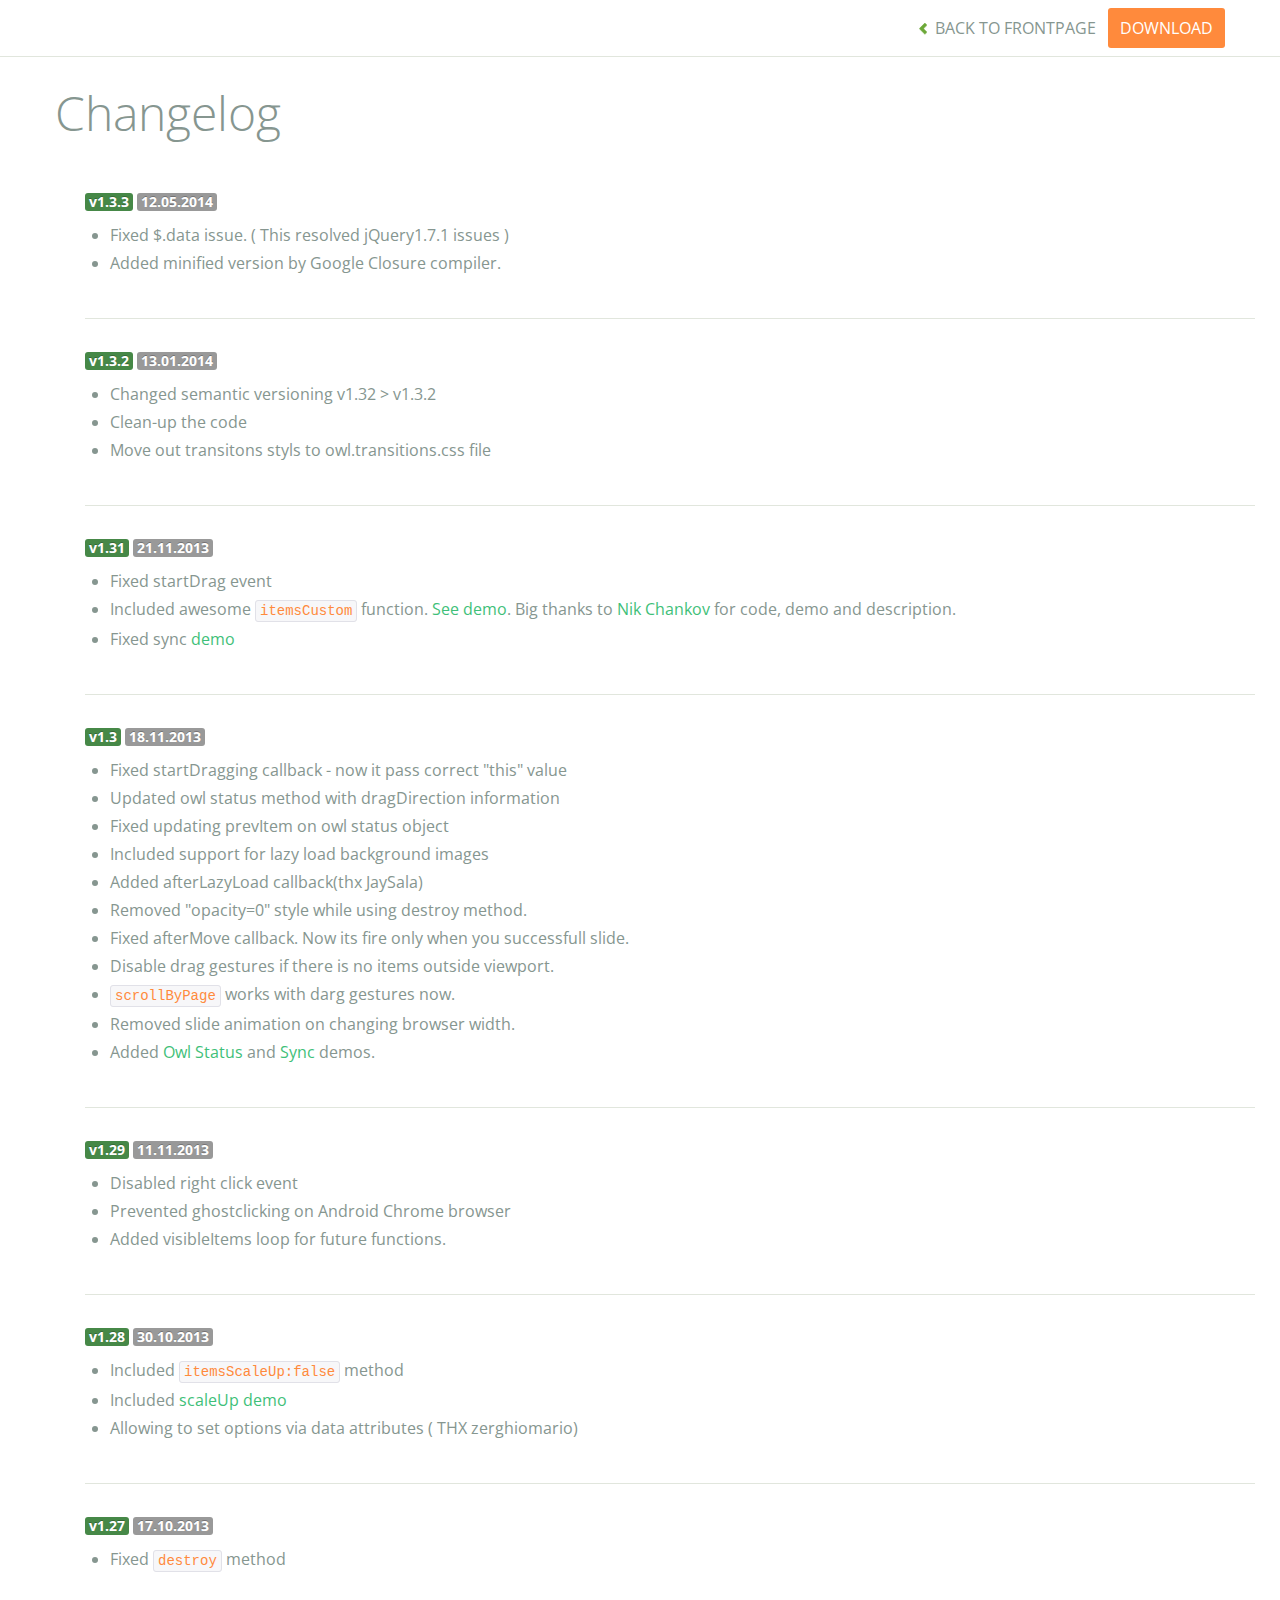
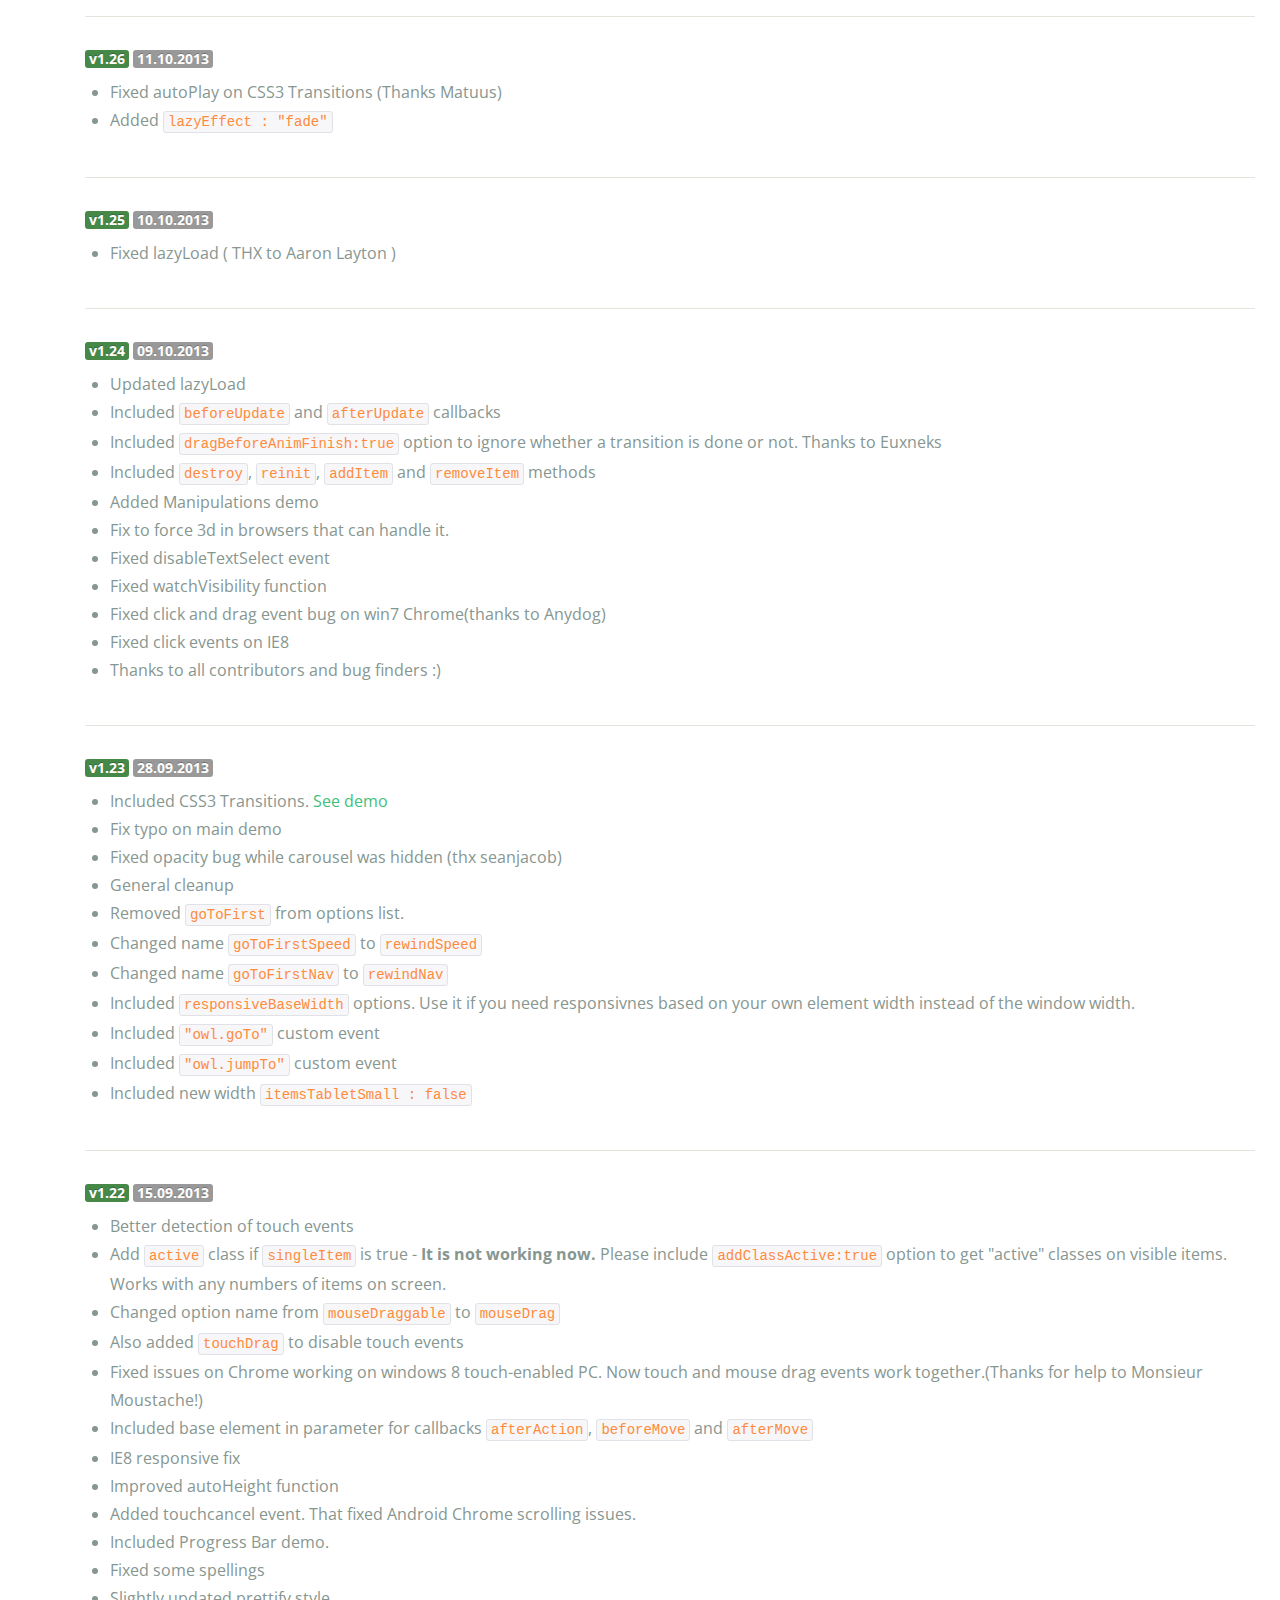
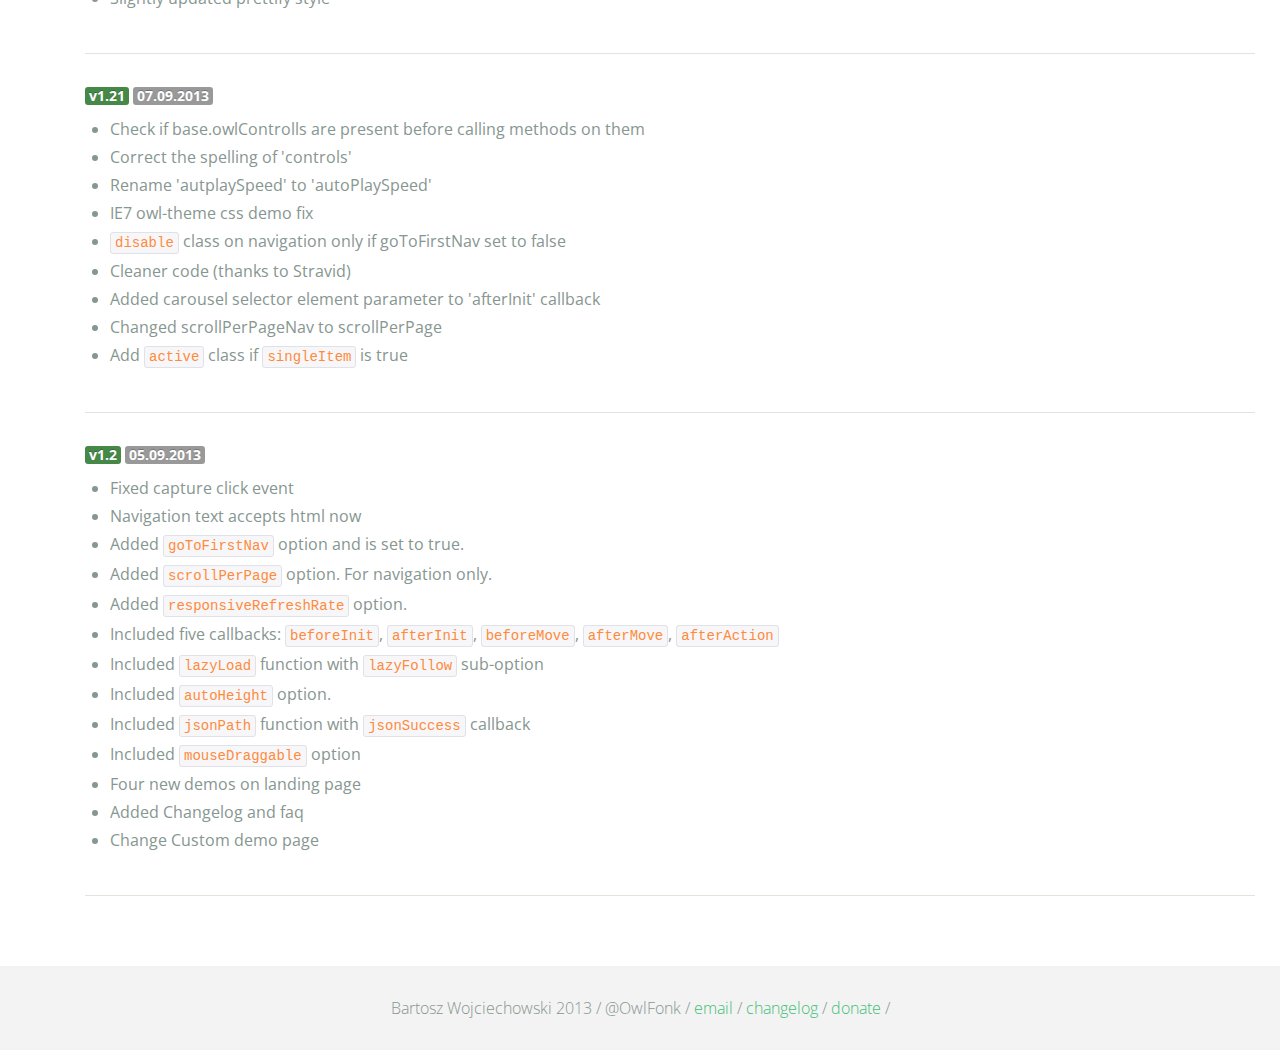
<file: sliders/Owl/changelog.html>
<!DOCTYPE html>
<html lang="en">
  <head>
    <meta charset="utf-8">
    <title>Owl Carousel - Changelog</title>
    <meta name="viewport" content="width=device-width, initial-scale=1.0">
    <meta name="description" content="jQuery Responsive Carousel - Owl Carusel">
    <meta name="author" content="Bartosz Wojciechowski">

    <link href='http://fonts.googleapis.com/css?family=Open+Sans:400italic,400,300,600,700' rel='stylesheet' type='text/css'>
    <link href="assets/css/bootstrapTheme.css" rel="stylesheet">
    <link href="assets/css/custom.css" rel="stylesheet">

    <!-- Owl Carousel Assets -->
    <link href="owl-carousel/owl.carousel.css" rel="stylesheet">
    <link href="owl-carousel/owl.theme.css" rel="stylesheet">

    <!-- Prettify -->
    <link href="assets/js/google-code-prettify/prettify.css" rel="stylesheet">
	

    <!-- Le fav and touch icons -->
    <link rel="apple-touch-icon-precomposed" sizes="144x144" href="assets/ico/apple-touch-icon-144-precomposed.png">
    <link rel="apple-touch-icon-precomposed" sizes="114x114" href="assets/ico/apple-touch-icon-114-precomposed.png">
      <link rel="apple-touch-icon-precomposed" sizes="72x72" href="assets/ico/apple-touch-icon-72-precomposed.png">
                    <link rel="apple-touch-icon-precomposed" href="assets/ico/apple-touch-icon-57-precomposed.png">
                                   <link rel="shortcut icon" href="assets/ico/favicon.png">
  </head>
  <body>

      <div id="top-nav" class="navbar navbar-fixed-top">
        <div class="navbar-inner">
          <div class="container">
            <button type="button" class="btn btn-navbar" data-toggle="collapse" data-target=".nav-collapse">
            <span class="icon-bar"></span>
            <span class="icon-bar"></span>
            <span class="icon-bar"></span>
          </button>
            <div class="nav-collapse collapse">
            <ul class="nav pull-right">
              <li><a href="index.html"><i class="icon-chevron-left"></i> Back to Frontpage</a></li>
              <li><a href="owl.carousel.zip" class="download download-on" data-spy="affix" data-offset-top="450">Download</a></li>
            </ul>
            <ul class="nav pull-left">
              
            </ul>
            </div>
          </div>
        </div>
      </div>

    <div id="changelog" class="container">
      <div class="row">
        <div class="span12">
          <h1>Changelog</h1>
          
          <div class="span12 log">
          <span class="label label-success">v1.3.3</span> <span class="label">12.05.2014</span>
            <ul>
              <li>Fixed $.data issue. ( This resolved jQuery1.7.1 issues )</li>
              <li>Added minified version by Google Closure compiler.</li>
            </ul>
          </div>

          <div class="span12 log">
          <span class="label label-success">v1.3.2</span> <span class="label">13.01.2014</span>
            <ul>
              <li>Changed semantic versioning v1.32 > v1.3.2</li>
              <li>Clean-up the code</li>
              <li>Move out transitons styls to owl.transitions.css file</li>             

            </ul>
          </div>

          <div class="span12 log">
          <span class="label label-success">v1.31</span> <span class="label">21.11.2013</span>
            <ul>
              <li>Fixed startDrag event</li>
              <li>Included awesome <code>itemsCustom</code> function. <a href="demos/itemsCustom.html">See demo</a>. Big thanks to <a href="https://github.com/nchankov">Nik Chankov</a> for code, demo and description.</li>
              <li>Fixed sync <a href="demos/sync.html">demo</a></li>
            </ul>
          </div>

          <div class="span12 log">
          <span class="label label-success">v1.3</span> <span class="label">18.11.2013</span>
            <ul>
              <li>Fixed startDragging callback - now it pass correct "this" value</li>
              <li>Updated owl status method with dragDirection information</li>
              <li>Fixed updating prevItem on owl status object</li>
              <li>Included support for lazy load background images</li>
              <li>Added afterLazyLoad callback(thx JaySala)</li>
              <li>Removed "opacity=0" style while using destroy method.</li>
              <li>Fixed afterMove callback. Now its fire only when you successfull slide.</li>
              <li>Disable drag gestures if there is no items outside viewport.</li>
              <li><code>scrollByPage</code> works with darg gestures now. </li>
              <li>Removed slide animation on changing browser width.</li>
              <li>Added <a href="demos/owlStatus.html">Owl Status</a> and <a href="demos/sync.html">Sync</a> demos.</li>
            </ul>
          </div>

          <div class="span12 log">
          <span class="label label-success">v1.29</span> <span class="label">11.11.2013</span>
            <ul>
              <li>Disabled right click event</li>
              <li>Prevented ghostclicking on Android Chrome browser</li>
              <li>Added visibleItems loop for future functions.</li>
            </ul>
          </div>

          <div class="span12 log">
          <span class="label label-success">v1.28</span> <span class="label">30.10.2013</span>
            <ul>
              <li>Included <code>itemsScaleUp:false</code> method</li>
              <li>Included <a href="demos/scaleup.html">scaleUp demo</a></li>
              <li>Allowing to set options via data attributes ( THX zerghiomario)</li>
            </ul>
          </div>

          <div class="span12 log">
          <span class="label label-success">v1.27</span> <span class="label">17.10.2013</span>
            <ul>
              <li>Fixed <code>destroy</code> method</li>
            </ul>
          </div>

          <div class="span12 log">
          <span class="label label-success">v1.26</span> <span class="label">11.10.2013</span>
            <ul>
              <li>Fixed autoPlay on CSS3 Transitions (Thanks Matuus)</li>
              <li>Added <code>lazyEffect : "fade"</code></li>
            </ul>
          </div>

          <div class="span12 log">
          <span class="label label-success">v1.25</span> <span class="label">10.10.2013</span>
            <ul>
              <li>Fixed lazyLoad ( THX to Aaron Layton )</li>
            </ul>
          </div>


          <div class="span12 log">
          <span class="label label-success">v1.24</span> <span class="label">09.10.2013</span>
            <ul>
              <li>Updated lazyLoad</li>
              <li>Included <code>beforeUpdate</code> and <code>afterUpdate</code> callbacks</li>
              <li>Included <code>dragBeforeAnimFinish:true</code> option to ignore whether a transition is done or not. Thanks to Euxneks</li>
              <li>Included <code>destroy</code>, <code>reinit</code>, <code>addItem</code> and <code>removeItem</code> methods</li>
              <li>Added Manipulations demo</li>
              <li>Fix to force 3d in browsers that can handle it.</li>
              <li>Fixed disableTextSelect event</li>
              <li>Fixed watchVisibility function</li>
              <li>Fixed click and drag event bug on win7 Chrome(thanks to Anydog)</li>
              <li>Fixed click events on IE8</li>
              <li>Thanks to all contributors and bug finders :)</li>
            </ul>
          </div>

          <div class="span12 log">
          <span class="label label-success">v1.23</span> <span class="label">28.09.2013</span>
            <ul>
              <li>Included CSS3 Transitions. <a href="demos/transitions.html">See demo</a></li>
              <li>Fix typo on main demo</li>
              <li>Fixed opacity bug while carousel was hidden (thx seanjacob)</li>
              <li>General cleanup</li>
              <li>Removed <code>goToFirst</code> from options list.</li>
              <li>Changed name <code>goToFirstSpeed</code> to <code>rewindSpeed</code></li>
              <li>Changed name <code>goToFirstNav</code> to <code>rewindNav</code></li>
              <li>Included <code>responsiveBaseWidth</code> options. Use it if you need responsivnes based on your own element width instead of the window width.</li>
              <li>Included <code>"owl.goTo"</code> custom event</li>
              <li>Included <code>"owl.jumpTo"</code> custom event</li>
              <li>Included new width <code>itemsTabletSmall : false</code></li>
            </ul>
          </div>

          <div class="span12 log">
          <span class="label label-success">v1.22</span> <span class="label">15.09.2013</span>
            <ul>
              <li>Better detection of touch events</li>
              <li>Add <code>active</code> class if <code>singleItem</code> is true - <b>It is not working now.</b> Please include <code>addClassActive:true</code> option to get "active" classes on visible items. Works with any numbers of items on screen.</li>
              <li>Changed option name from <code>mouseDraggable</code> to <code>mouseDrag</code></li>
              <li>Also added <code>touchDrag</code> to disable touch events</li>
              <li>Fixed issues on Chrome working on windows 8 touch-enabled PC. Now touch and mouse drag events work together.(Thanks for help to Monsieur Moustache!)</li>
              <li>Included base element in parameter for callbacks <code>afterAction</code>, <code>beforeMove</code> and <code>afterMove</code></li>
              <li>IE8 responsive fix</li>
              <li>Improved autoHeight function</li>
              <li>Added touchcancel event. That fixed Android Chrome scrolling issues.</li>
              <li>Included Progress Bar demo.</li>
              <li>Fixed some spellings</li>
              <li>Slightly updated prettify style</li>
            </ul>
          </div>

          <div class="span12 log">
          <span class="label label-success">v1.21</span> <span class="label">07.09.2013</span>
            <ul>
              <li>Check if base.owlControlls are present before calling methods on them</li>
              <li>Correct the spelling of 'controls'</li>
              <li>Rename 'autplaySpeed' to 'autoPlaySpeed'</li>
              <li>IE7 owl-theme css demo fix</li>
              <li><code>disable</code> class on navigation only if goToFirstNav set to false</li>
              <li>Cleaner code (thanks to Stravid)</li>
              <li>Added carousel selector element parameter to 'afterInit' callback</li>
              <li>Changed scrollPerPageNav to scrollPerPage</li>
              <li>Add <code>active</code> class if <code>singleItem</code> is true</li>
            </ul>
          </div>
          <div class="span12 log">
          <span class="label label-success">v1.2</span> <span class="label">05.09.2013</span>
            <ul>
              <li>Fixed capture click event</li>
              <li>Navigation text accepts html now</li>
              <li>Added <code>goToFirstNav</code> option and is set to true.</li>
              <li>Added <code>scrollPerPage</code> option. For navigation only.</li>
              <li>Added <code>responsiveRefreshRate</code> option.</li>
              <li>Included five callbacks: <code>beforeInit</code>, <code>afterInit</code>, <code>beforeMove</code>, <code>afterMove</code>, <code>afterAction</code></li>
              <li>Included <code>lazyLoad</code> function with <code>lazyFollow</code> sub-option</li>
              <li>Included <code>autoHeight</code> option.</li>
              <li>Included <code>jsonPath</code> function with <code>jsonSuccess</code> callback</li>
              <li>Included <code>mouseDraggable</code> option</li>
              <li>Four new demos on landing page</li>
              <li>Added Changelog and faq</li>
              <li>Change Custom demo page</li>
            </ul>
          </div>
        </div>
      </div>
    </div>

    <div id="footer">
      <div class="container">
        <div class="row">
          <div class="span12">
            <h5>Bartosz Wojciechowski 2013 / @OwlFonk / 
            <a href="mailto:owl@owlgraphic.com?subject=Hey Owl!">email</a> / 
            <a href="changelog.html">changelog</a> /
            <a href="https://www.paypal.com/cgi-bin/webscr?cmd=_s-xclick&hosted_button_id=EFSGXZS7V2U9N">donate</a> / 
            </h5>
          </div>
        </div>
      </div>
    </div>


    <script src="assets/js/jquery-1.9.1.min.js"></script> 
    <script src="owl-carousel/owl.carousel.js"></script>

    <!-- Frontpage Demo -->
    <script>
    jQuery(document).ready(function($) {
      $("#owl-example").owlCarousel();
    });

    $("body").data("page", "frontpage");

    </script>
    <script src="assets/js/bootstrap-collapse.js"></script>
    <script src="assets/js/bootstrap-transition.js"></script>

    <script src="assets/js/google-code-prettify/prettify.js"></script>
	  <script src="assets/js/application.js"></script>

    <script>
    var owldomain = window.location.hostname.indexOf("owlgraphic");
    if(owldomain !== -1){
      (function(i,s,o,g,r,a,m){i['GoogleAnalyticsObject']=r;i[r]=i[r]||function(){
      (i[r].q=i[r].q||[]).push(arguments)},i[r].l=1*new Date();a=s.createElement(o),
      m=s.getElementsByTagName(o)[0];a.async=1;a.src=g;m.parentNode.insertBefore(a,m)
      })(window,document,'script','//www.google-analytics.com/analytics.js','ga');

      ga('create', 'UA-41541058-1', 'owlgraphic.com');
      ga('send', 'pageview');
    }

    </script>

  </body>
</html>
</file>
<file: sliders/Owl/assets/js/google-code-prettify/prettify.css>
.com { color: #93a1a1; }
.lit { color: #195f91; }
.pun, .opn, .clo { color: #93a1a1; }
.fun { color: #dc322f; }
.str, .atv { color: #ff8a3c; }
.kwd, .prettyprint .tag { color: #195f91; }
.typ, .atn, .dec, .var { color: #3fbf79; }
.pln { color: #48484c; }
.pun{ color:#48484c; }
pre.prettyprint {
  padding: 20px;
  background-color: #f3f3f3;
  border: 0px solid #e1e1e8;
}


/* Specify class=linenums on a pre to get line numbering */
ol.linenums {
  margin: 0 0 0 40px; /* IE indents via margin-left */
}
ol.linenums li {
  padding-left: 12px;
  color: #bebec5;
  line-height: 20px;
  text-shadow: 0 1px 0 #fff;
}
</file>
<file: sliders/Owl/assets/css/custom.css>
/* Owl Carousel Bootstrap Custom CSS */

/* Header Navigation */
#top-nav{
	border-bottom: 1px solid #e1e6dd;
	background: #FFF;
	-webkit-transform: translateZ(0)

}
#top-nav.navbar{
	margin-bottom: 0px;

}
#top-nav.navbar .nav{
	margin: 8px 0px;
}
	
#top-nav.navbar .nav > li > a {
	padding: 6px 12px;
	margin: 0px;
	text-transform: uppercase;
	font-weight: 400;

	-webkit-transition: background-color 200ms ease;
	-moz-transition: background-color 200ms ease;
	-o-transition: background-color 200ms ease;
	transition: background-color 200ms ease;
}
#top-nav.navbar .nav > li > a.download{
	-webkit-border-radius: 3px;
	-moz-border-radius: 3px;
	border-radius: 3px;
}

#top-nav.navbar .nav > li > a.download-on{
	background-color: #ff8a3c;
	color: #ffffff;
}
#top-nav.navbar .nav > li > a.download-on:hover{
	color: #ffffff;
	background-color: #ff7920;
}
.btn-navbar span.icon-bar{
	margin-top: 0px;
}

/* Header  */

#header{
	background: #f1f1f1;
	padding: 100px 0 100px;
}
#header h1{
	color: #7fc242;
	margin-bottom: 10px;
	margin-top: 40px;
}
#header h3{
	margin-bottom: 30px;
	width: 400px;
}
#header .btn-success {
	padding: 15px 30px;
	margin-bottom: 5px;
}
#header .logo{
	display: block;
	margin-top:60px;
	float: right
}
img.arrow-down{
	margin: 0 auto;
	display: block;
}
h1{
	margin-top: 80px;
}

pre.pre-show{
	margin: 40px 0px;

}
.tab-content pre.pre-show{
	margin: 0px 0px 0px 0px;
}
.nav-tabs{
	margin-top: 20px;
	margin-bottom: 0px;
	
}
.tab-content{
	border-left: 1px solid #ddd;
	border-right: 1px solid #ddd;
	border-bottom: 1px solid #ddd;
	-webkit-border-radius: 0px 0px 4px 4px;
	-moz-border-radius: 0px 0px 4px 4px;
	border-radius: 0px 0px 4px 4px;
	
}
/* Content */
.table th, .table td {
padding: 8px 12px;
}

/* Footer */

#footer{
	padding: 20px 0px;
	background: #f3f3f3;
	text-align: center
}
.twitter-share-button{
	top: 4px;
	position: relative;
}

/* Demo Slides */

#owl-example .item{
	padding: 30px 0px;
	margin: 10px;
	color: #FFF;
	-webkit-border-radius: 3px;
	-moz-border-radius: 3px;
	border-radius: 3px;
	text-align: center;
}
#owl-example .item img{
	width: auto;
	margin: 0 auto;
	display: block;
}
#owl-example .item h3{
	font-size: 28px;
	font-weight: 300;
	margin: 25px 0 0;
}
#owl-example .item h4{
	margin: 5px 0 0;
	font-size: 18px;
}
.item h1{
	margin: inherit;
}

.orange{
	background: #ff8a3c;
}
.darkCyan{
	background: #42bdc2;
}
.forestGreen{
	background: #7fc242;
}
.yellow {
	background: #ffd800;
}
.dodgerBlue {
	background: #388bd1;
}
.skyBlue {
	background: #a1def8;
}
.zombieGreen {
	background: #3fbf79;
}
.violet {
	background: #db6ac5;
}
.yellowLight {
	background: #fee664;
}
.steelGray {
	background: #cad3d0;
}

/* More Demo Box */

#example-info h1,
#more h1{
	margin-top: 40px;
}
.demos-row{
	margin-top: 30px;
	margin-bottom: 30px;
}
.demo-page{
	margin-top: 0px;
	margin-bottom: 100px;
}
.demo-box{
	display: block;
	background: #f3f3f3;
	text-align: center;
	font-size: 18px;
	-webkit-border-radius: 3px;
	-moz-border-radius: 3px;
	border-radius: 3px;
}
.demo-box h3{
	padding-bottom:20px;
	margin: 0px;
	color: #869690;
}
.demo-box:hover{
	text-decoration: none;
}
.demo-wrapper{
	padding: 30px 0px 20px 0px;
	padding-left: 30px;
	padding-right: 30px;
}
.demo-slide {
	float: left;
}
.demo-slide .bg{
	background: #aebab6;
	margin-right: 1px;
	height: 100%;
}
.demo-box:hover .demo-slide .bg{
	background: #7fc242;
}
/* Images */
.demo-images .demo-slide{
	height: 40px;
	width: 33.3333333%;
}

/* Full */
.demo-full {
	padding-left: 0px;
	padding-right: 0px;
}
.demo-full .demo-slide{
	height: 40px;
	width: 25%;
}

/* Custom */
.demo-custom .demo-slide{
	height: 40px;
	width: 10%;
}
/* One */
.demo-one .demo-slide{
	height: 40px;
	width: 100%;
}

/* json */

.demo-Json .demo-slide {
	height: 40px;
	width: 20%;
}
.demo-Json-custom .demo-slide{
	height: 40px;
	width: 33.3333333%;
}
/* loading icon */

.demo-lazy .demo-slide{
	height: 40px;
	width: 33.3333333%;
}
.demo-lazy .demo-slide .bg{
background: url('../img/AjaxLoader.gif') no-repeat center center #aebab6;
}

/* Auto Height */
.demo-height .demo-slide{
	height: 40px;
	width: 100%;
}

/* Changelog  */
#changelog{
	margin-bottom: 40px;
}
#changelog .label{
	margin-bottom:10px;
}
#changelog .log{
	margin-bottom: 30px;
	padding-bottom: 30px;
	border-bottom: 1px solid #e1e6dd;
}
/* Faq */
#faq dt {
	line-height: 26px;
}
#faq dd{
	line-height: 22px;
	margin-bottom: 20px;
}



/* Responsive Stuff */


@media (max-width: 979px) {
	.navbar-fixed-top .navbar-inner, .navbar-fixed-bottom .navbar-inner {
	padding: 0px;
	}
	.navbar-fixed-top, .navbar-fixed-bottom {
	position: fixed;
	}
}
@media (max-width: 768px) {
	.navbar.navbar-fixed-top{
		position: static;
	}
	.btn.btn-navbar{
		margin: 9px 20px 9px 8px;
		padding: 10px 10px;
	}
	.nav-collapse .nav > li{
		border-top: 1px solid #e1e6dd;
		text-align: center
	}
	#header .logo{
		margin-top:40px;
		margin: 20px auto 0px;
		float: none;
		height: 150px;
	}
	#header {
		text-align: center;
		padding: 60px 0px 30px;
	}
	#header h1{
		margin: 10px 0;
	}
	#header h3{
	margin-bottom: 10px;
	width: auto;
	padding: 0px 20px;
	}
	h1 {
		font-size: 38px;
		margin: 20px 0;
	}
	h2 {
		font-size: 24px;
	}
	h3 {
		font-size: 20px;
	}
	h4 {
		font-size: 16px;
	}
	h5 {
		font-size: 13px;
	}
	h6 {
		font-size: 12px;
	}

}


@media (max-width: 480px) {
	.navbar-fixed-top, .navbar-fixed-bottom {
	position: static;
	}
	#header {
		text-align: center;
		padding: 20px 0px 20px;
	}
	#header .logo{
		margin-top:0px;
	}

}

/*
NO MORE TABLES!! ;)
*/
@media (max-width: 767px) {

	.hp-table table, .hp-table thead, .hp-table .hp-table tbody, .hp-table th, .hp-table td, .hp-table tr { 
		display: block; 
	}
	.hp-table thead tr { 
		display: none;
	}
	.hp-table tr { border: 0px solid #ccc; margin-bottom: 10px; }
	
	.hp-table td:before { 
		top: 6px;
		left: 6px;
		width: 45%; 
		padding-right: 10px; 
		white-space: nowrap;
	}

	.hp-table td:nth-of-type(2):before { 
		content: "Default:";
		font-weight: bold;
	}
	.hp-table td:nth-of-type(3):before { 
		content: "Type:";
		font-weight: bold;
	}
	.hp-table td:nth-of-type(4):before { 
		content: "Description:";
		font-weight: bold;
	}
}
</file>
